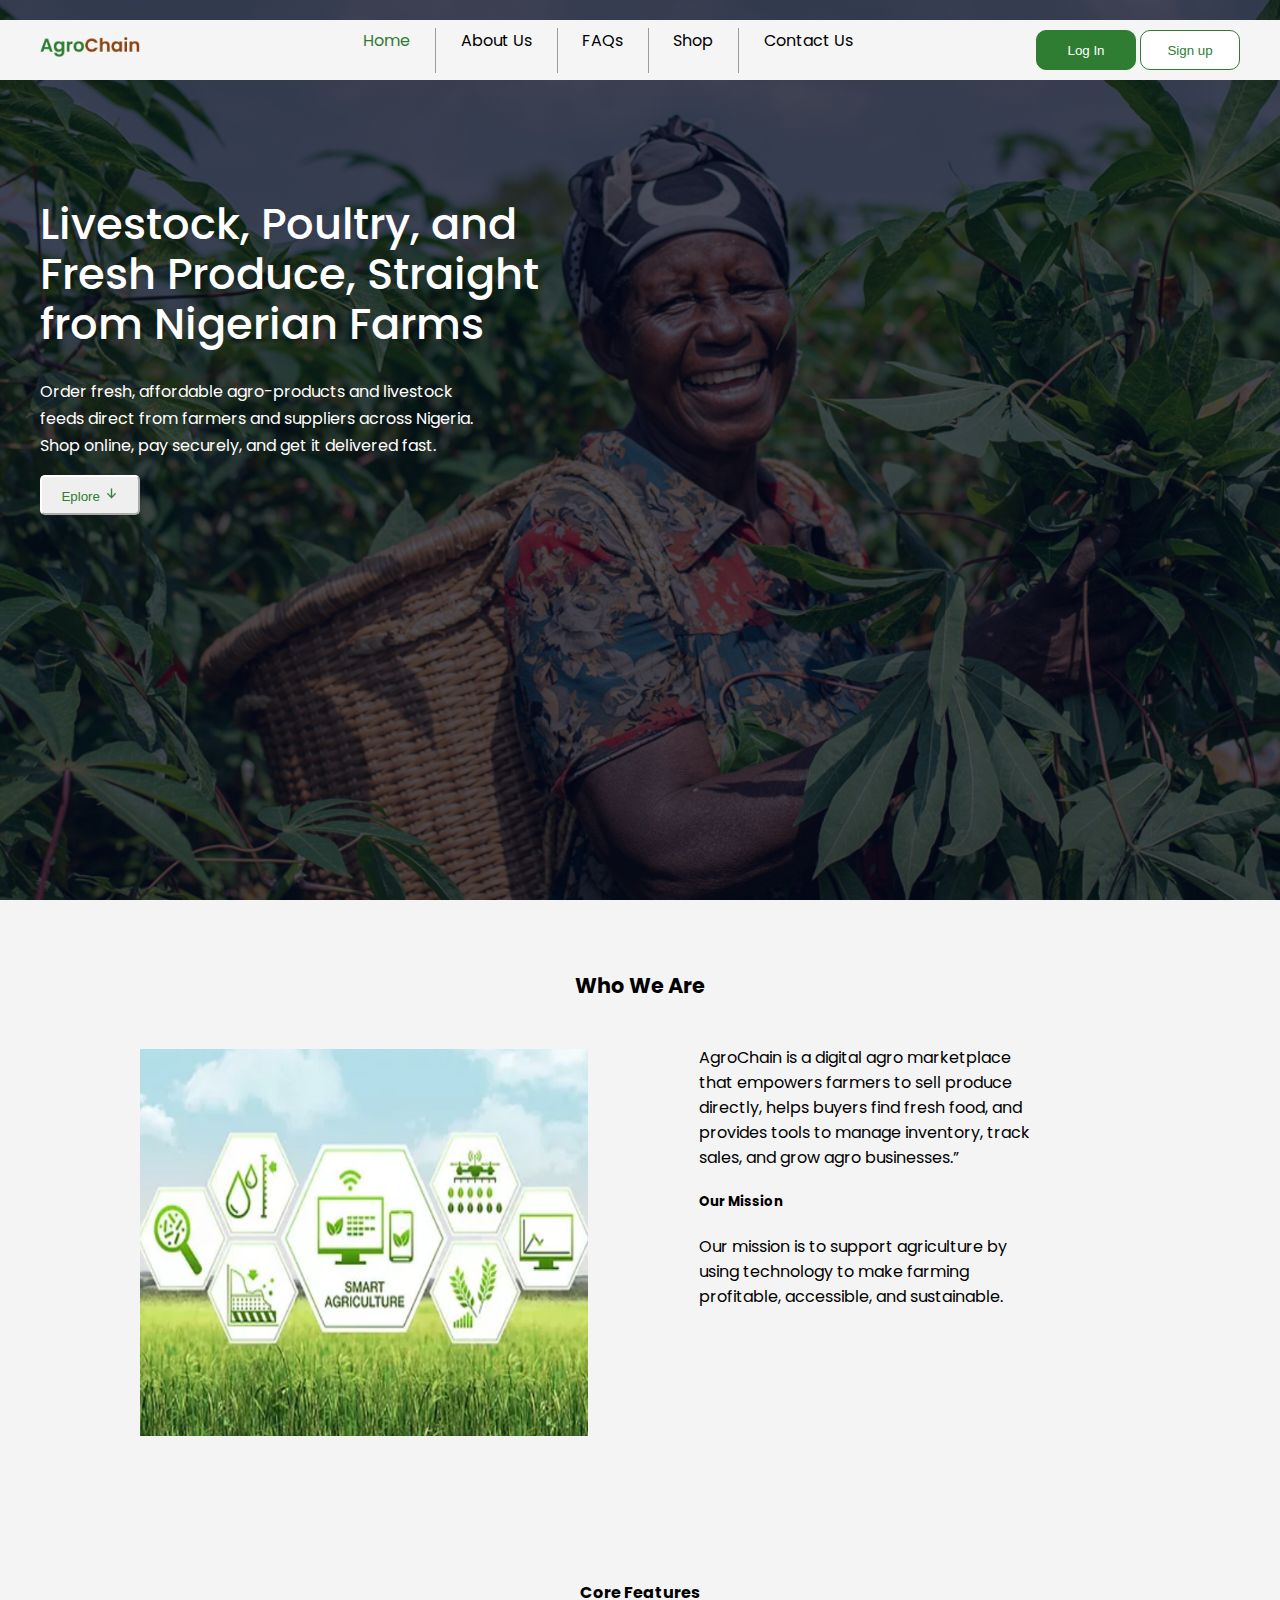
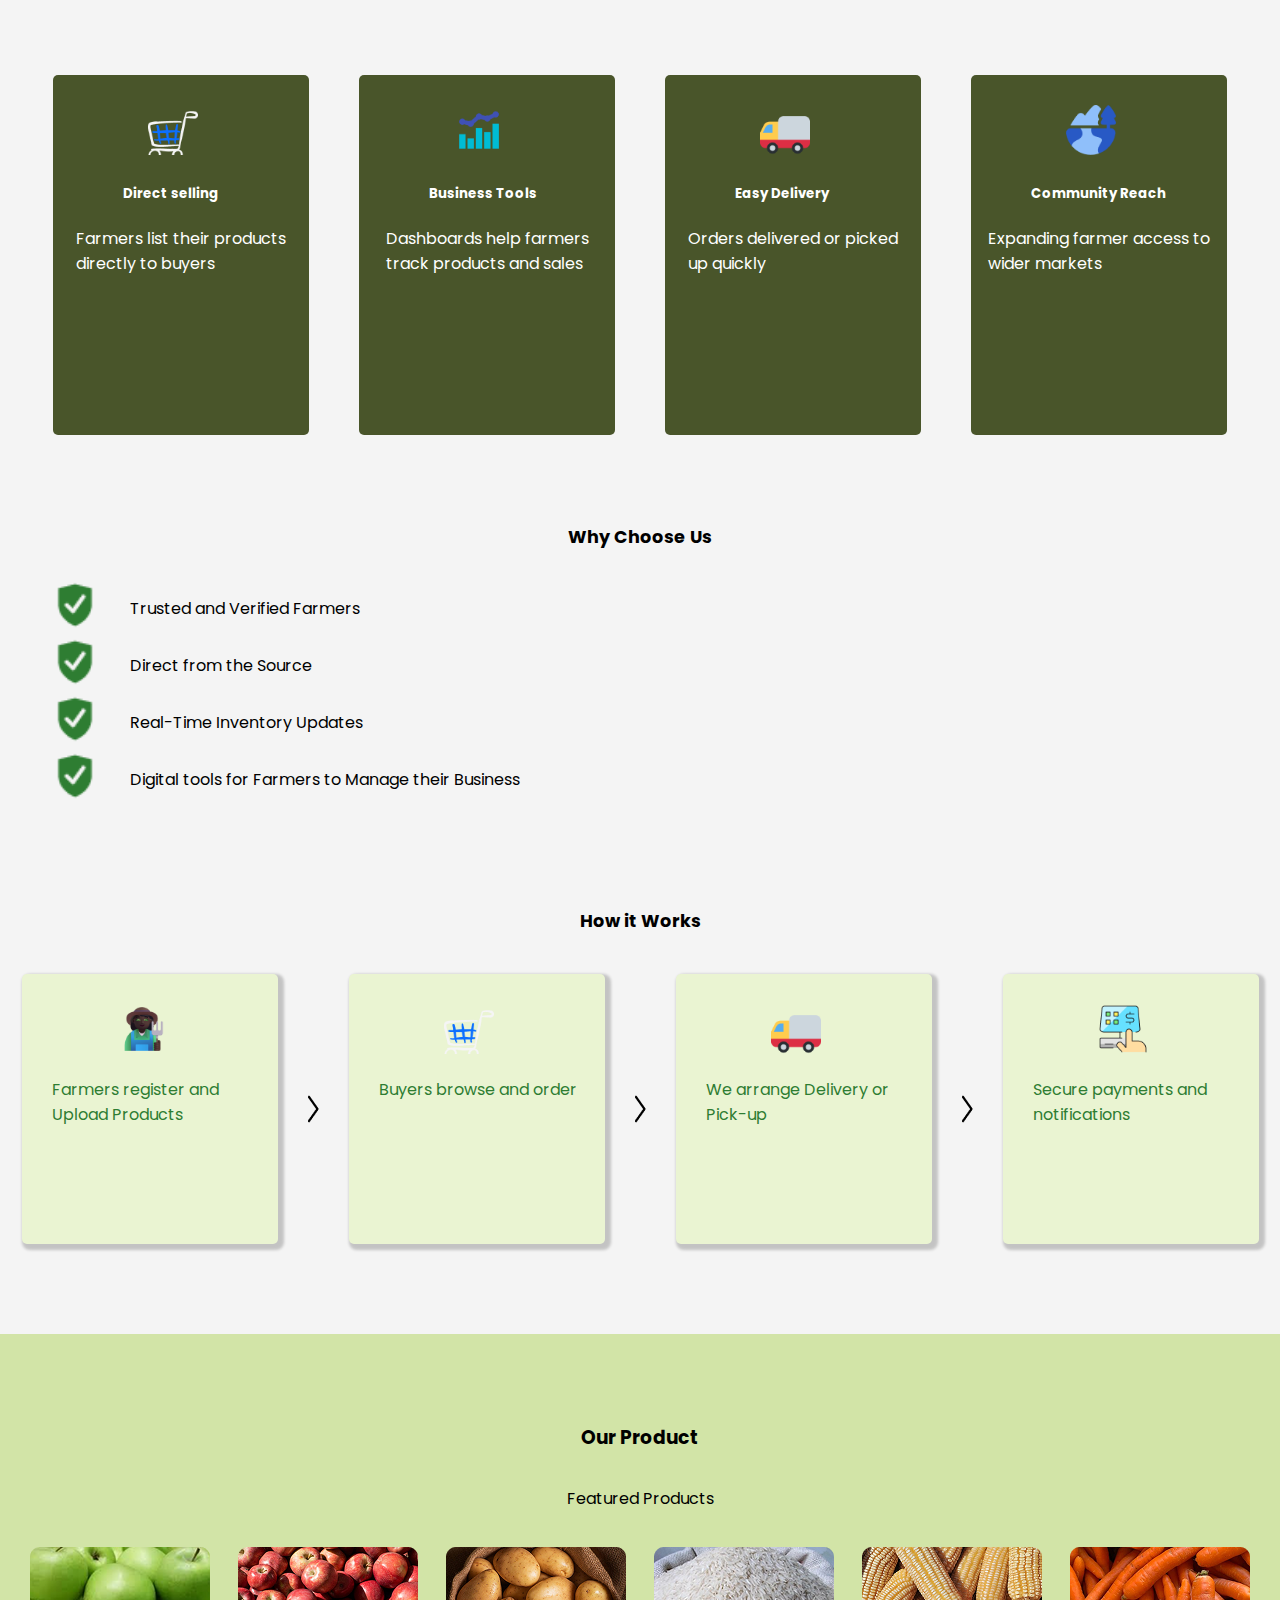
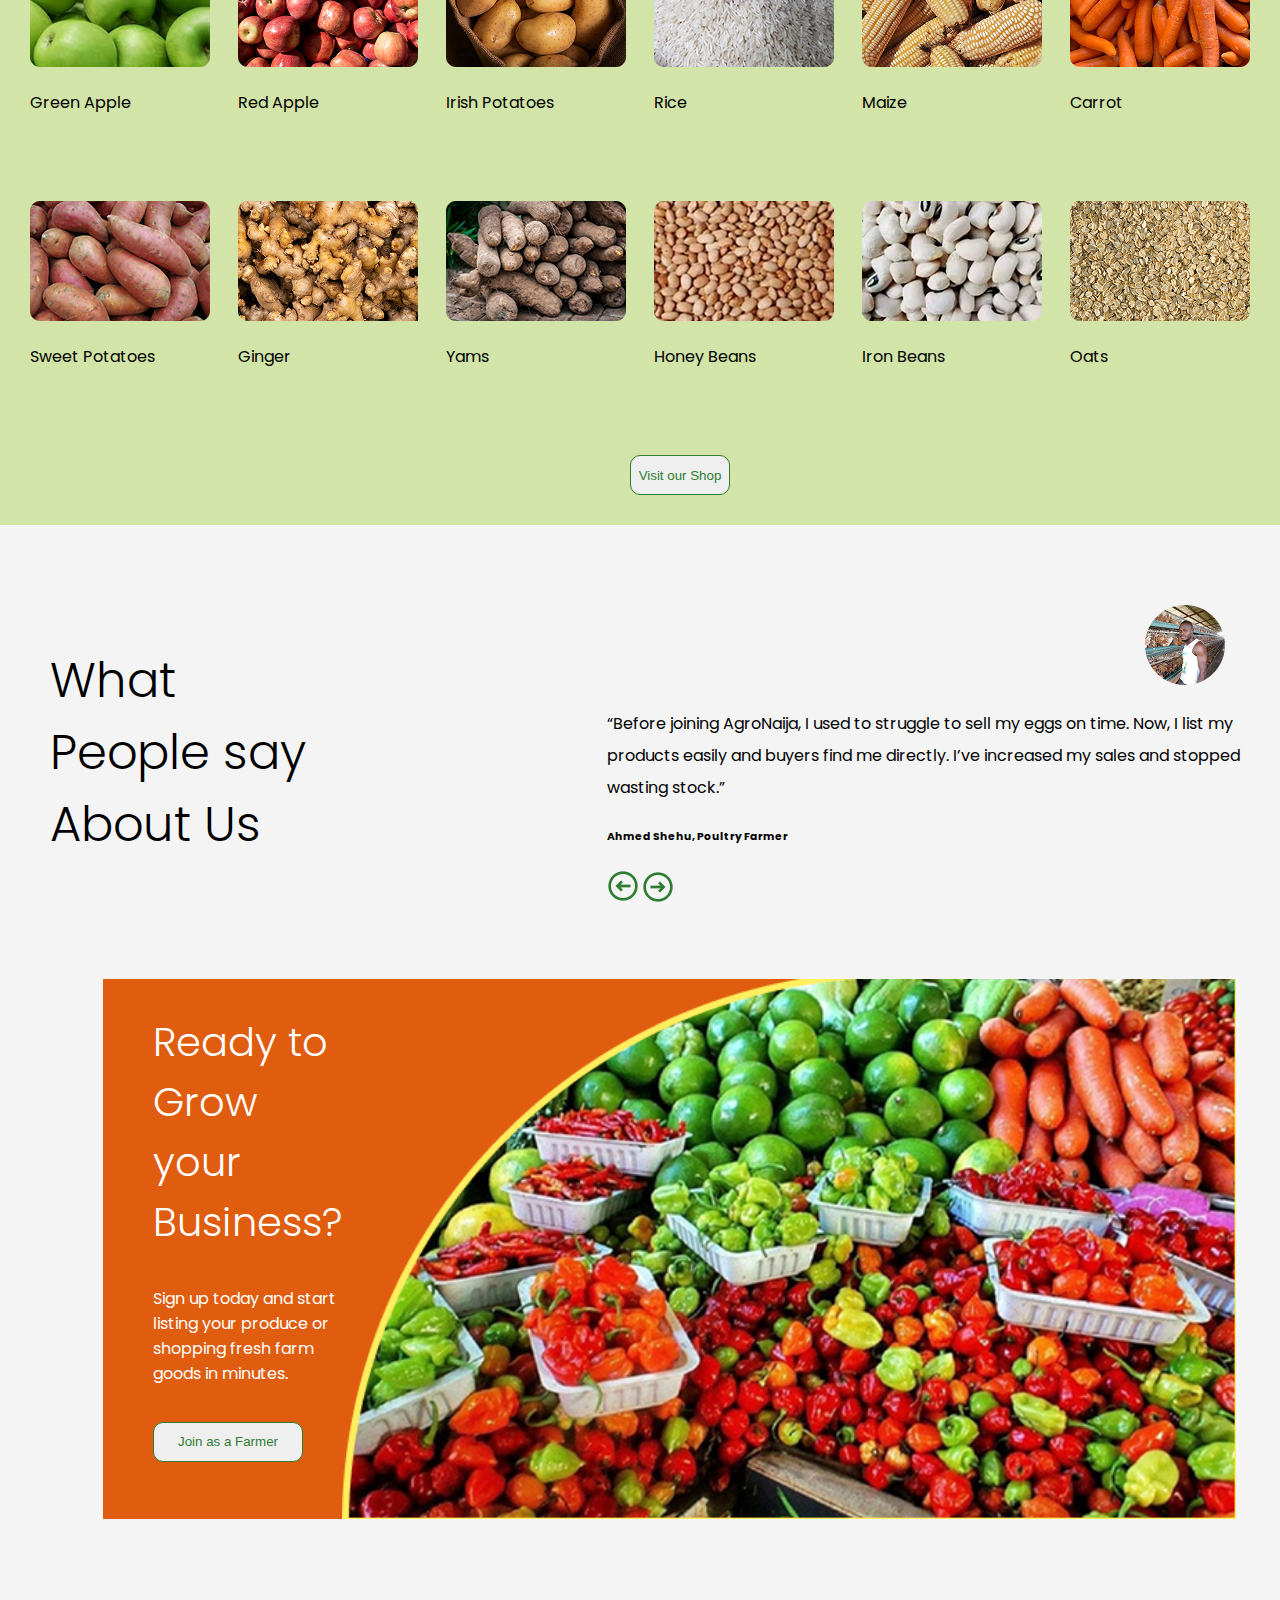
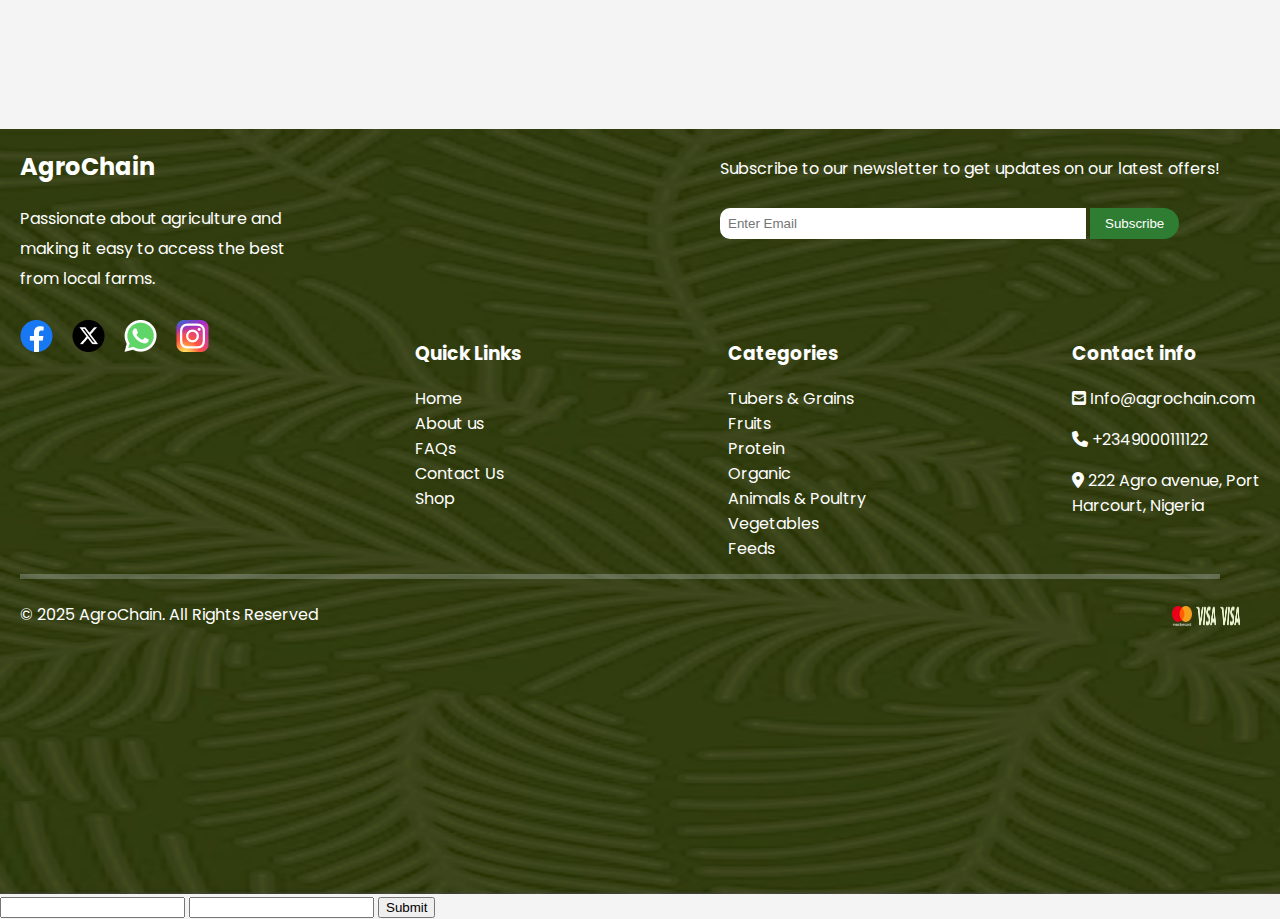
<file: index.html>
<!DOCTYPE html>
<html lang="en">

<head>
    <meta charset="UTF-8">
    <meta name="viewport" content="width=device-width, initial-scale=1.0">
    <link href="https://fonts.googleapis.com/css?family=Poppins:100,100italic,200,200italic,300,300italic,regular,italic,500,500italic,600,600italic,700,700italic,800,800italic,900,900italic" rel="stylesheet" />
    <link rel="stylesheet" href="https://cdnjs.cloudflare.com/ajax/libs/font-awesome/6.7.2/css/all.min.css">
    <link rel="stylesheet" href="./CSS/style.css">
    <title>AgroChain</title>
</head>

<body>
   <header class="hero">
         <nav class="navbar">
            <div class="logo">
                <img src="ASSEST/img/AgroChain.png">
            </div>
            <ul class="nav-links">
                <li><a href="index.html" style="color: #2E7D32;">Home</a></li>
                <img src="ASSEST/img/Line 6.png" alt="" style="height: 5vh;">
                <li><a href="#">About Us</a></li>
                <img src="ASSEST/img/Line 6.png" alt="" style="height: 5vh; ">
                <li><a href="#">FAQs</a></li>
                <img src="ASSEST/img/Line 6.png" alt="" style="height: 5vh; ">
                <li><a href="#">Shop</a></li>
                <img src="ASSEST/img/Line 6.png" alt="" style="height: 5vh; ">
                <li><a href="#">Contact Us</a></li>
            </ul>
            <div class="col">
                <button class="btn">Log In</button>
                <button class="signup-bar">Sign up</button>
            </div>
         </nav>

         <div class="title">
              <h1>Livestock, Poultry, and <br>
                  Fresh Produce, Straight <br>
                  from Nigerian Farms
              </h1>
               <p>Order fresh, affordable agro-products and livestock <br>
                 feeds direct from farmers and suppliers across Nigeria. <br>
                  Shop online, pay securely, and get it delivered fast.
               </p>
               <button>Eplore <img src="ASSEST/img/ri_arrow-down-line.png" alt=""></button>
         </div>
      </header>
      <main class="parentcontainer">
          <section class="main_container">
                 <h4>Who We Are</h4>
               <div class="main_container1">
                   <div>
                      <img src="ASSEST/img/Rectangle 25.png" alt="" style="height: 43vh; width: 35vw; margin-left: 140px; margin-top: 20px;">
                   </div>
                   <div class="main_container2">
                    <p>
                        AgroChain is a digital agro marketplace <br>
                        that empowers farmers to sell produce <br>
                        directly, helps buyers find fresh food, and <br>
                        provides tools to manage inventory, track <br>
                        sales, and grow agro businesses.”
                    </p>
                      
                    <h5>Our Mission</h5>
                     
                    <p>
                        Our mission is to support agriculture by <br>
                        using technology to make farming <br>
                        profitable, accessible, and sustainable.
                    </p>
                </div>
               </div>
          </section>

          <section class="core_features">
               <h4>Core Features</h4>

               <div class="section_container">
                    <div class="sec">
                        <img src="ASSEST/img/streamline-freehand-color_shopping-cart-trolley.png" alt="" style="height: 50px; width: 50px; margin-left: 95px; margin-top: 30px;">
                        <h5 style="margin-left: 70px;">Direct selling</h5>
                        <p style="justify-content: center; align-items: center; display: flex;">Farmers list their products <br>
                          directly to buyers
                        </p>
                    </div>
                    <div class="sec">
                        <img src="ASSEST/img/flat-color-icons_combo-chart.png" alt="" style="height: 50px; width: 50px; margin-left: 95px; margin-top: 30px;" >
                        <h5 style="margin-left: 70px;">Business Tools</h5>
                        <p style="justify-content: center; align-items: center; display: flex;">Dashboards help farmers <br>track products and sales</p>
                    </div>
                    <div class="sec">
                        <img src="ASSEST/img/Frame.png" alt="" style="height: 50px; width: 50px; margin-left: 95px; margin-top: 30px; ">
                        <h5 style="margin-left: 70px;" >Easy Delivery</h5>
                        <p style="justify-content: center; align-items: center; display: flex;">Orders delivered or picked <br> up quickly</p>
                    </div>
                    <div class="sec">
                        <img src="ASSEST/img/Group.png" alt="" style="height: 50px; width: 50px; margin-left: 95px; margin-top: 30px; ">
                        <h5 style="margin-left: 60px;">Community Reach</h5>
                        <p style="justify-content: center; align-items: center; display: flex;">Expanding farmer access to <br>wider markets</p>
                    </div>
               </div>
          </section>
          <section class="why_choose_us_section">
            <h5>Why Choose Us</h5>
            <div class="why_choose_us">
                <img src="ASSEST/img/si_shield-verified-fill.png" alt="" style="height: 50px; width: 50px;">
                <p>Trusted and Verified Farmers</p>
            </div>
            <div class="why_choose_us">
                <img src="ASSEST/img/si_shield-verified-fill.png" alt="" style="height: 50px; width: 50px;" >
                <p>Direct from the Source</p>
            </div>
            <div class="why_choose_us">
                <img src="ASSEST/img/si_shield-verified-fill.png" alt="" style="height: 50px; width: 50px; ">
                <p>Real-Time Inventory Updates</p>
            </div>
            <div class="why_choose_us">
                <img src="ASSEST/img/si_shield-verified-fill.png" alt="" style="height: 50px; width: 50px;" >
                <p>Digital tools for Farmers to Manage their Business</p>
            </div>
          </section>
          <section class="how_it_work_section">
            <h5>How it Works</h5>
            <div class="how_it_work">
               <div class="work">
                 <img src="ASSEST/img/fluent-emoji_woman-farmer-dark.png" alt="" style="height: 50px; width: 50px;margin-left: 95px; margin-top: 30px;">
                 <p style="margin-left: 30px;">Farmers register and <br> Upload Products</p>
               </div>
               <img src="ASSEST/img/Vector (1).png" alt="">
               <div class="work">
                 <img src="ASSEST/img/streamline-freehand-color_shopping-cart-trolley.png" alt="" style="height: 50px; width: 50px;margin-left: 95px; margin-top: 30px;">
                 <p style="margin-left: 30px;">Buyers browse and order</p>
               </div>
               <img src="ASSEST/img/Vector (1).png" alt="">
               <div class="work">
                 <img src="ASSEST/img/Frame.png" alt="" style="height: 50px; width: 50px; margin-left: 95px; margin-top: 30px;">
                 <p style="margin-left: 30px;">We arrange Delivery or <br> Pick-up</p>
               </div>
               <img src="ASSEST/img/Vector (1).png" alt="">
               <div class="work">
                 <img src="ASSEST/img/streamline-ultimate-color_self-payment-touch.png" alt="" style="height: 50px; width: 50px; margin-left: 95px; margin-top: 30px;">
                 <p style="margin-left: 30px;">Secure payments and <br>notifications</p>  
               </div>
            </div>
          </section>
          <section class="our_product_section">
            <div style="margin-top: 40px; justify-content: center; align-items: center; display: flex; flex-direction: column;">
            <h3 >Our Product</h3>
            <p>Featured Products</p>
            </div>

            <div class="products" >
                <div class="catfish">
                    <img src="ASSEST/img/Frame69.png" alt="">
                    <P>Green Apple</P>
                </div>
                <div>
                    <img src="ASSEST/img/Frame 67.png" alt="">
                    <P>Red Apple</P>
                </div>
                <div>
                    <img src="ASSEST/img/Frame 70.png" alt="">
                    <P>Irish Potatoes</P>
                </div>
                <div>
                    <img src="ASSEST/img/Frame 71.png" alt="">
                    <P>Rice</P>
                </div>
                <div>
                    <img src="ASSEST/img/Frame 72.png" alt="">
                    <P>Maize</P>
                </div>
                <div>
                    <img src="ASSEST/img/Frame 73.png" alt="">
                    <p>Carrot</p>
                </div>
            </div>
            <div class="products1" >
                 <div class="catfish">
                    <img src="ASSEST/img/Frame 76.png" alt="">
                    <P>Sweet Potatoes</P>
                </div>
                <div>
                    <img src="ASSEST/img/Frame 77.png" alt="">
                    <P>Ginger</P>
                </div>
                <div>
                    <img src="ASSEST/img/Frame 74.png" alt="">
                    <P>Yams</P>
                </div>
                <div>
                    <img src="ASSEST/img/Frame 102.png" alt="">
                    <P>Honey Beans</P>
                </div>
                <div>
                    <img src="ASSEST/img/image 10.png" alt="">
                    <P>Iron Beans</P>
                </div>
                <div>
                    <img src="ASSEST/img/Frame 75.png" alt="">
                    <p>Oats</p>
                </div>
            </div>
                     <button style="margin-top: 70px; margin-left: 600px; height: 40px; border-radius: 10px; width: 100px; color: #2E7D32; border: 1px solid #2E7D32; ">Visit our Shop</button>
          </section>
          <section class="review">
            <div>
                <h2 style="line-height: 150%; font-size: 300%; font-weight: 300;">What <br>
                    People say <br>
                    About Us </h2>
            </div>
            <div>
                <img src="ASSEST/img/Ellipse 1 (1).png" alt="" style="margin-left: 80%;">
                <p style="line-height: 200%; margin-right: 40px;">“Before joining AgroNaija, I used to struggle to sell my eggs on time. Now, I list my <br>
                     products easily and buyers find me directly. I’ve increased my sales and stopped <br>
                     wasting stock.”
                </p>
                <h6>
                    Ahmed Shehu, Poultry Farmer
                </h6>
                <div class="arrow">
                    <img src="ASSEST/img/gg_arrow-left-o.png" alt="">  
                    <img src="ASSEST/img/Group (1).png" alt="">
                </div>
            </div>
          </section>
          <section class="famer_container">
          <div class="famer">
            <div>
             <h2 style="color: white; font-size: 250%; font-weight: 300;">Ready to Grow your <br>
                Business?
             </h2>
             <p style="color: white;">Sign up today and start listing your produce or shopping fresh farm 
               goods in minutes.
             </p>
             <button style="height: 40px; width: 150px; border-radius: 10px; margin-top: 20px; color: #2E7D32; border: 1px solid #2E7D32; ">Join as a Farmer</button>
            </div>
            <div>
             <img src="ASSEST/img/Rectangle29.png" alt="" style="height: 60vh;">
            </div>
          <div>
          </section>   
       


          <footer style="margin-top: 100px;">
             <div class="footer_container">
                <div class="about">
                    <div>
                        <h2>AgroChain</h2>
                        <p style="line-height: 30px;">Passionate about agriculture and <br>
                           making it easy to access the best <br>
                          from local farms.</p>
                    </div>
                    <div class="newsletter1" style="margin-right: 40px;">
                        <h5 style="font-size: 100%; font-weight: 400;">Subscribe to our newsletter to get updates on our latest offers!</h5>
                         <form>
                      <input type="email" placeholder="Enter Email" required>
                      <button type="submit">Subscribe</button>
                     </form>
                    </div>
                </div>
              <div class="footer_section" style="margin-top: 10px;">
                <div>
                    <img src="ASSEST/img/Frame51.png" alt="">
                </div>
                <div style="flex-direction: column; display: flex;">
                    <h3>Quick Links</h3>
                    <a href="">Home</a>
                    <a href="">About us</a>
                    <a href="">FAQs</a>
                    <a href="">Contact Us</a>
                    <a href="">Shop</a>
                </div>
                <div style="flex-direction: column; display: flex;">
                    <h3>Categories</h3>
                    <a href="">Tubers & Grains</a>
                    <a href="">Fruits</a>
                    <a href="">Protein</a>
                    <a href="">Organic</a>
                    <a href="">Animals & Poultry</a>
                    <a href="">Vegetables</a>
                    <a href="">Feeds</a>
                </div>
                <div style="flex-direction: column; display: flex;">
                    <h3>Contact info</h3>
                    <a href=""><i class="fa-solid fa-square-envelope"></i> Info@agrochain.com</a>
                    <p><i class="fa-solid fa-phone"></i>  +2349000111122</p>
                    <a href=""><i class="fa-solid fa-location-dot"></i> 222 Agro avenue, Port <br>
                        Harcourt, Nigeria</a>
                </div>

              </div>
              <img src="ASSEST/img/Rectangle19.png" alt="">
              <div style="display: flex; justify-content: space-between;">
                <div>
                    <p>© 2025 AgroChain. All Rights Reserved</p>
                </div>
                <div style="margin-right: 20px; gap: 50px; margin-top: 20px;">
                    <img src="ASSEST/img/logos_mastercard.png" alt="" style="height: 20px; width: 20px;">
                    <img src="ASSEST/img/Vector(2).png" alt="" style="height: 20px; width: 20px;">
                    <img src="ASSEST/img/Vector(2).png" alt=""style="height: 20px; width: 20px;">
                </div>
              </div>
             </div>
             
          </footer>

          <form id="signupForm" action="">
            <input type="email" name="email" id="email">
            <input type="password" name="password" id="password">
            <button type="button" id="signupBtn">Submit</button>
          </form>
    
 </main>

      

 <script src="pages/js/jquery.min.js"></script>
 <script src="pages/js/index.js"></script>
</body>

</html>
</file>
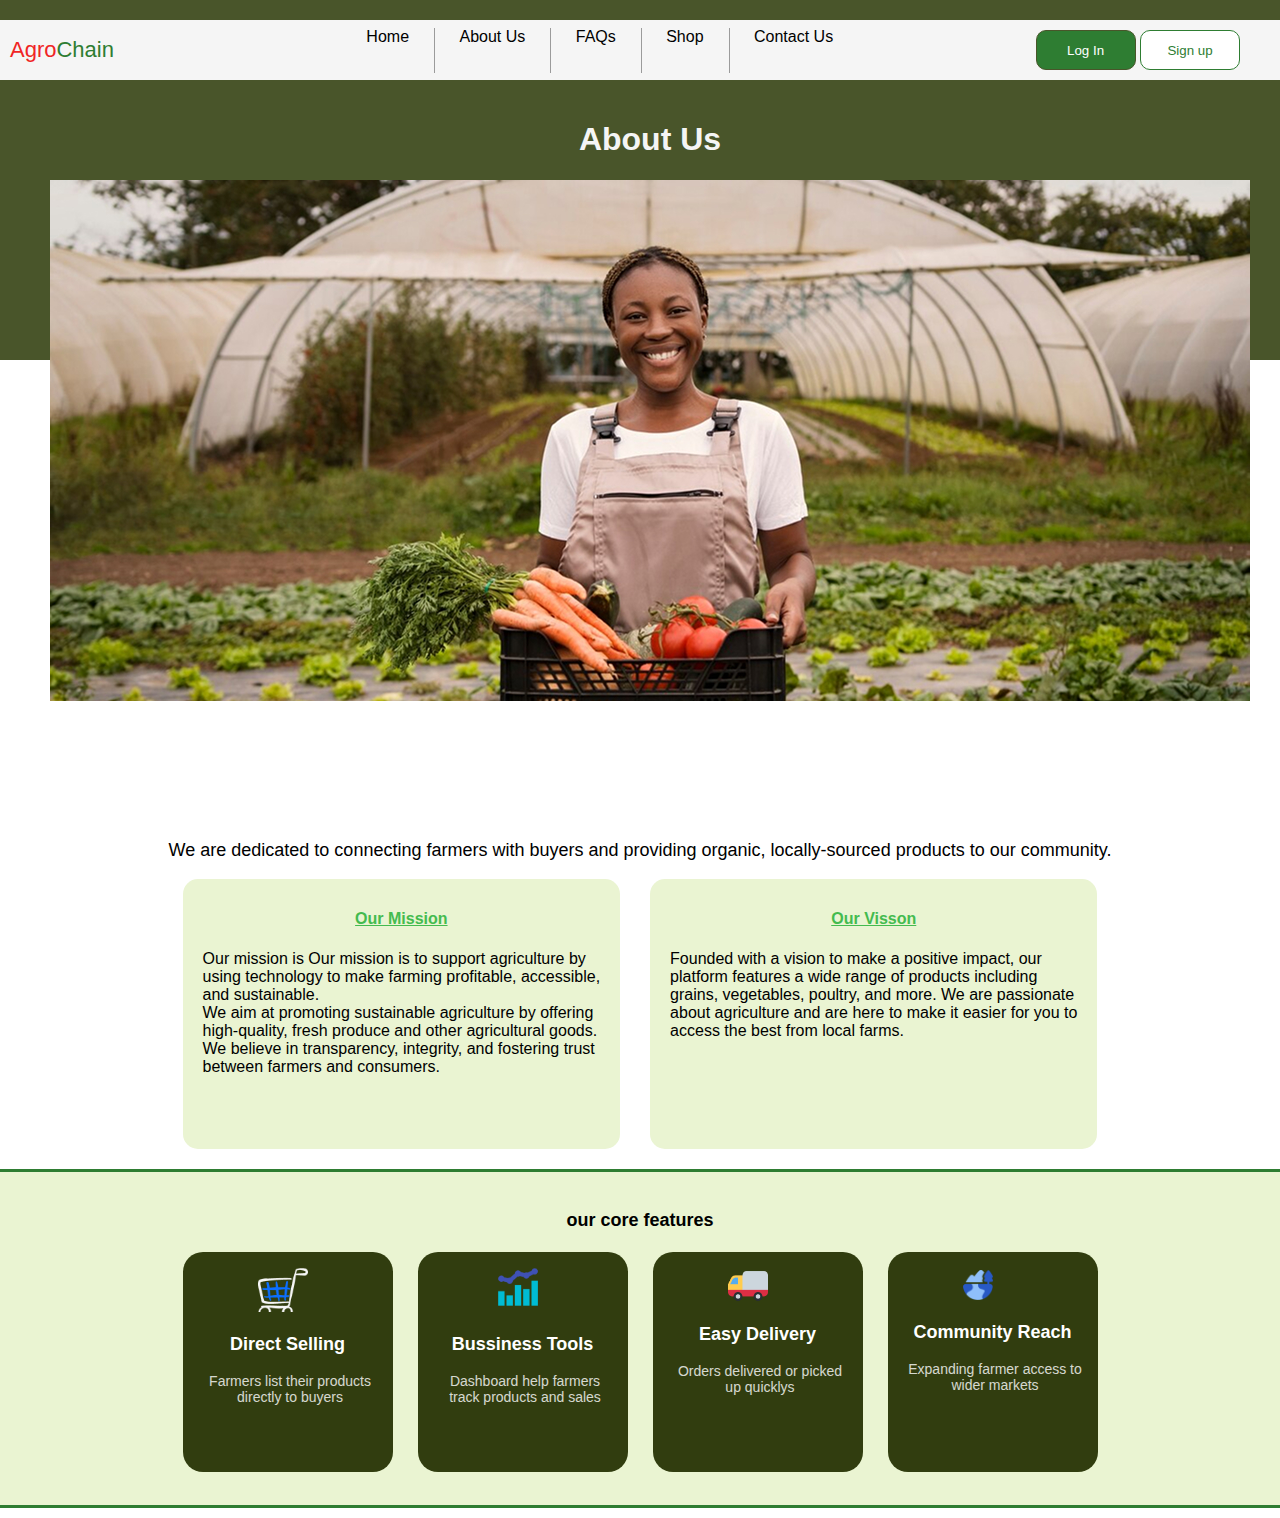
<file: AboutUs#.html>
<!DOCTYPE html>
<html lang="en">
<head>
    <meta charset="UTF-8">
    <meta name="viewport" content="width=device-width, initial-scale=1.0">
    <title>About Us</title>
    <link rel="stylesheet" href="css/about.css">
    <link rel="preconnect" href="https://fonts.googleapis.com">
<link rel="preconnect" href="https://fonts.gstatic.com" crossorigin>
<link href="https://fonts.googleapis.com/css2?family=Montserrat:ital,wght@0,100..900;1,100..900&display=swap" rel="stylesheet">
</head>
<body>
       <header class="hero">
         <nav class="navbar">
            <div class="logo">
                <a href="#">Agro<span>Chain</span></a>
            </div>
            <ul class="nav-links">
                <li><a href="#">Home</a></li>
              <img src="/assets/img/Line 6.png" alt="" style="height: 5vh; ">
                <li><a href="#">About Us</a></li>
                <img src="/assets/img/Line 6.png" alt="" style="height: 5vh; ">
                <li><a href="#">FAQs</a></li>
              <img src="/assets/img/Line 6.png" alt="" style="height: 5vh; ">
                <li><a href="#">Shop</a></li>
                <img src="/assets/img/Line 6.png" alt="" style="height: 5vh; ">
                <li><a href="ContactUs.html">Contact Us</a></li>
            </ul>
            <div class="col">
                <button class="btn">Log In</button>
                <button class="signup-bar">Sign up</button>
            </div>
         </nav>
       </header>

      <!-- CONTACT US/IMAGE -->
      <div class="contact">
          <h1>About Us</h1>
          <div class="img">
             <img src="/assets/img/About.jpg" alt="">
          </div>
      </div>

      <!-- BODY -->
          
      <div class="mission-vission">
          <p>We are dedicated to connecting farmers with buyers and providing organic, locally-sourced products to our community.</p>
        <div class="wrapper">
            <div class="mission">
                <h4>our mission</h4>
             <span>Our mission is Our mission is to support agriculture by <br> using technology to make farming profitable, accessible, <br> and sustainable. <br>
             We aim at promoting sustainable agriculture by offering <br>high-quality, fresh produce and other agricultural goods. <br>We believe in transparency, integrity, and fostering trust <br>between farmers and consumers.</span>
            </div>

            <div class="vission">
                <h4>our visson</h4>
               <span>Founded with a vision to make a positive impact, our <br>platform features a wide range of products  including <br>grains, vegetables, poultry, and more. We are passionate <br>about agriculture and are here to make it easier for you to <br> access the best from local farms.</span>
            </div>
        </div>
     </div>

           
          <div class="core-features">
            <div class="core-wrapper">
              <h3>our core features</h3>
              <div class="activities">
                <div class="selling">
                  <img src="/assets/img/selling.png" alt="" width="50px" class="image">
                  <h3>direct selling</h3>
                  <span>Farmers list their products <br> directly to buyers</span>
                </div>
                <div class="tools">
                   <img src="/assets/img/tools.png" alt="" width="50px">
                  <h3>bussiness tools</h3>
                  <span>Dashboard help farmers <br>track products and sales</span>
                </div>
                <div class="delivery">
                   <img src="/assets/img/truck.png" alt="" width="40px">
                  <h3>easy delivery</h3>
                  <span>Orders delivered or picked <br>up quicklys</span>
                 </div>
                <div class="community">
                   <img src="/assets/img/community.png" alt="" width="30px" style="margin-top: 8px;">
                   <h3>community reach</h3>
                  <span>Expanding farmer access to <br>wider markets</span>
                </div>
              </div>
            </div>
          </div>
         <!-- FOOTER -->
      <!-- <footer>
     <div class="footer-container">
            <div class="footer-col about">
           <h3>AgroChain</h3>
           <p>Passionate about agriculture and <br> making it easy to access the best <br> from local farms.</p>
       <div class="social-icons">
          <a href="#"><img src="/assets/img/logos_facebook.png" alt=""></a>
          <a href="#"><img src="/assets/img/Group 24.png" alt="X"></a>
          <a href="#"><img src="/assets/img/logos_whatsapp-icon.png" width="30px"></a>
          <a href="#"><img src="/assets/img/skill-icons_instagram.png" width="30px"></a>
        </div>
      </div>

      <div class="footer-col newsletter1">
        <h5>Subscribe to our newsletter to get updates on our latest offers!</h5>
       <form>
          <input type="email" placeholder="Enter Email" required>
          <button type="submit">Subscribe</button>
       </form>
      </div>

    <div class="footer-col links">
      <h4>Quick Links</h4>
      <ul>
        <li><a href="#">Home</a></li>
        <li><a href="#">About Us</a></li>
        <li><a href="#">FAQs</a></li>
        <li><a href="#">Contact Us</a></li>
        <li><a href="#">Shop</a></li>
      </ul>
    </div>

    <div class="footer-col categories">
      <h4>Categories</h4>
      <ul>
        <li><a href="#">Tubers & Grains</a></li>
        <li><a href="#">Fruits</a></li>
        <li><a href="#">Protein</a></li>
        <li><a href="#">Organic</a></li>
        <li><a href="#">Animals & Poultry</a></li>
        <li><a href="#">Vegetables</a></li>
        <li><a href="#">Feeds</a></li>
      </ul>
    </div>

    <div class="footer-col contact1">
      <h4>Contact info</h4>
      <p><img src="/assets/img/Message.png" width="15px" > Info@agrochain.com</p>
      <p><img src="/assets/img/phone.png" width="25px" > +2349000001122</p>
      <p><img src="/assets/img/address.png" width="25px"> 222 Agro avenue,<br> Port Harcourt, Nigeria</p>
    </div>
  </div>

  <div class="footer-bottom">
    <p>© 2025 AgroChain. All Rights Reserved</p>
    <div class="payments">
      <a href="#"><img src="/assets/img/logos_mastercard.png" alt="MasterCard"></a>
      <a href="#"><img src="/assets/img/Page-1.png" alt="Visa"></a>
      <a href="#"><img src="/assets/img/Vector.png" alt="Verve"></a>
    </div>
  </div>
</footer> -->






</body>
</html>
</file>
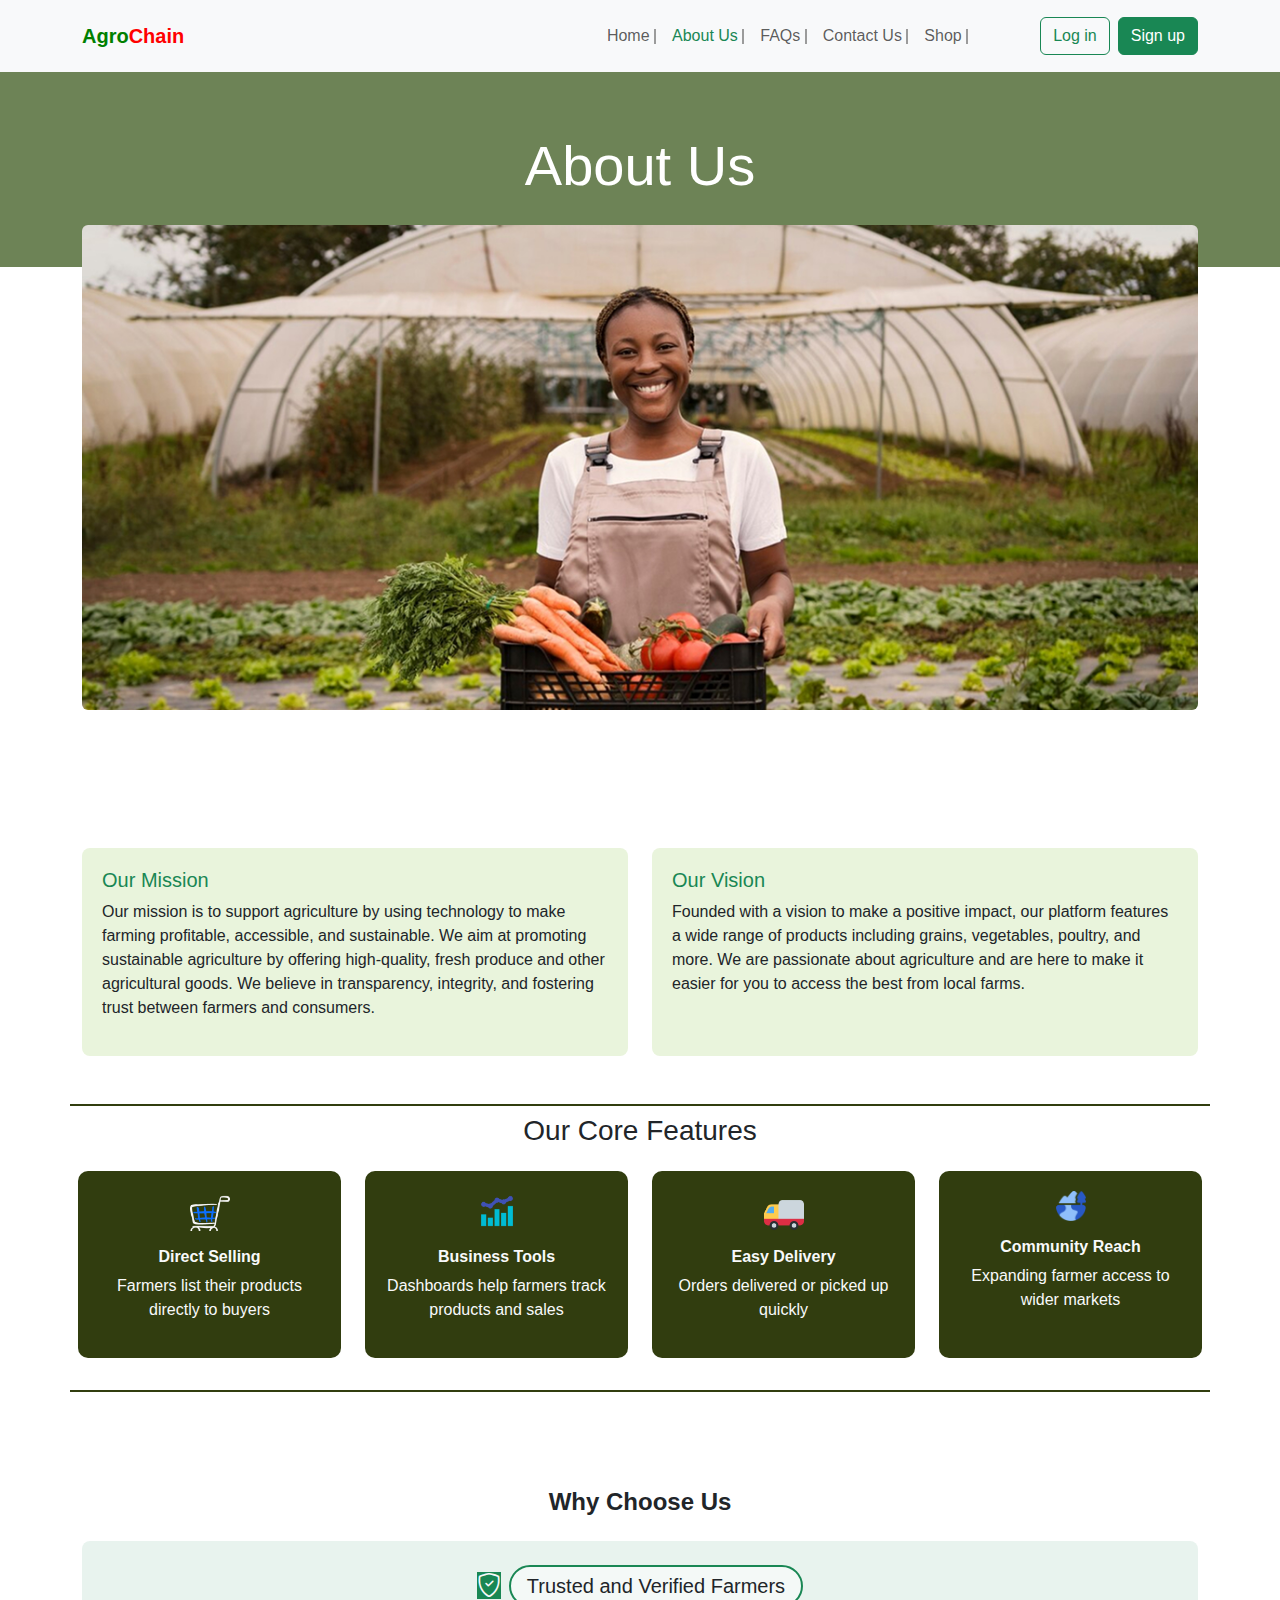
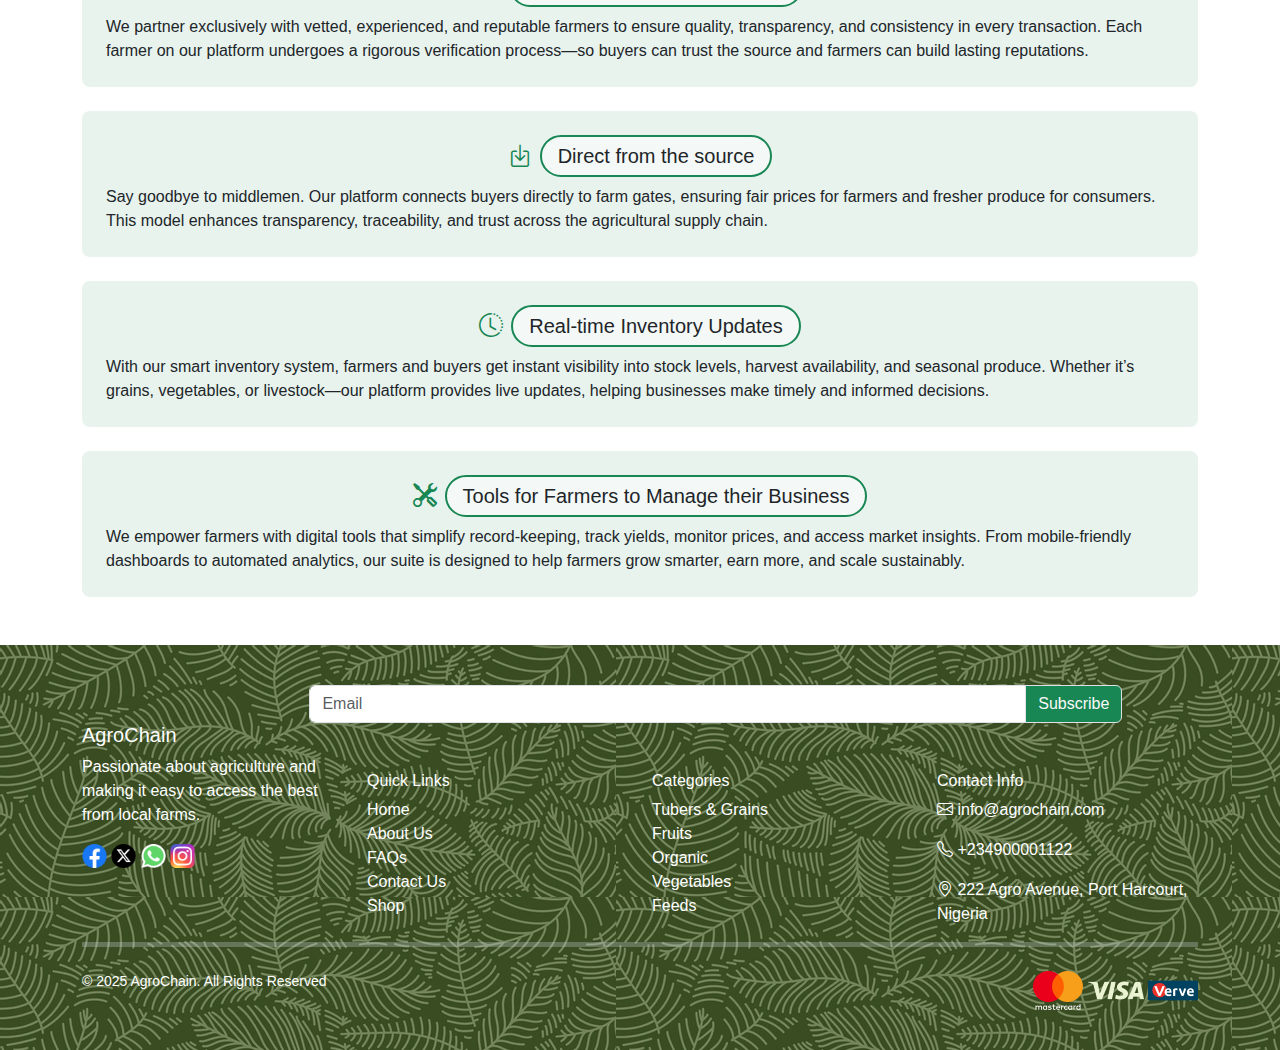
<file: AboutUs.html>
<!DOCTYPE html>
<html lang="en">
<head>
  <meta charset="UTF-8">
  <meta name="viewport" content="width=device-width, initial-scale=1.0">
  <title>About Us - AgroChain</title>
  <link href="https://cdn.jsdelivr.net/npm/bootstrap@5.3.0/dist/css/bootstrap.min.css" rel="stylesheet">
  <link href="https://cdn.jsdelivr.net/npm/bootstrap-icons/font/bootstrap-icons.css" rel="stylesheet">
  <style>
    body {
      font-family: 'Poppins', sans-serif;
    }

        ul li img{
  
        height: 15px;
        width: 2px;
    }

    .list1 li a:hover{
      color: red;
      transition: .5s ease;
    }
    .hero-section {
      background-color: #6d8356;
      color: white;
      text-align: center;
      padding: 60px 0;
    }
    .feature-card {
      background-color: #e9f4dc;
      padding: 20px;
      border-radius: 8px;
    }
    .core-feature {
      background-color: #e9f4dc;
      border-radius: 10px;
      padding: 20px;
    }
    .why-choose {
      background-color: #e9f4dc;
      border-left: 4px solid green;
      border-radius: 10px;
      padding: 20px;
      margin-bottom: 20px;
    }
    .footer {
      background-color: #324d26;
      color: white;
      padding: 40px 0;
      background: linear-gradient(rgba(0,0,0,0.4), rgba(0,0,0,0.4)), url(/assets/img/4.png);
    }
    .footer a {
      color: white;
      text-decoration: none;
    }
    .footer a:hover {
      text-decoration: underline;
    }

    .bg-container-image {
  background-image: url('/assets/img/4.png');
  background-size: cover;          /* Make the image cover the container */
  background-position: center;     /* Center the background image */
  background-repeat: no-repeat;    /* Prevent the image from repeating */
}

  </style>
</head>
<body>
  <!-- Navbar -->
  <nav class="navbar navbar-expand-lg navbar-light bg-light py-3">
    <div class="container">
      <a class="navbar-brand fw-bold" href="#" style="color: green;">Agro<span style="color:red">Chain</span></a>
      <button class="navbar-toggler" type="button" data-bs-toggle="collapse" data-bs-target="#navbarNav">
        <span class="navbar-toggler-icon"></span>
      </button>
      <div class="collapse navbar-collapse" id="navbarNav">
      <ul class="navbar-nav ms-auto px-5 list1">
          <li class="nav-item"><a class="nav-link" href="#">Home <img src="/assets/img/Line 6.png" alt=""></a></li> 
          <li class="nav-item"><a class="nav-link active active text-success" href="#">About Us <img src="/assets/img/Line 6.png" alt=""></a></li>
          <li class="nav-item"><a class="nav-link" href="#">FAQs <img src="/assets/img/Line 6.png" alt=""></a></li>
          <li class="nav-item"><a class="nav-link" href="ContactUs.html">Contact Us <img src="/assets/img/Line 6.png" alt=""></a></li>
          <li class="nav-item"><a class="nav-link" href="#">Shop <img src="/assets/img/Line 6.png" alt=""></a></li>
        </ul>
        <button class="btn btn-outline-success ms-3">Log in</button>
        <button class="btn btn-success ms-2">Sign up</button>
      </div>
    </div>
  </nav>

  <!-- Hero Section -->
  <div class="hero-section">
    <h1 class="display-4">About Us</h1>
  </div>

  <!-- Main Image -->
  <div class="container  my-5 text-center">
    <img src="./assets/img/About.jpg" alt="Farmer" class="img-fluid rounded" style="position: relative; top: -90px;">
  </div>

  <!-- Mission and Vision -->
  <div class="container mb-5">
    <div class="row g-4">
      <div class="col-md-6">
        <div class="feature-card h-100">
          <h5 class="text-success">Our Mission</h5>
          <p>Our mission is to support agriculture by using technology to make farming profitable, accessible, and sustainable. We aim at promoting sustainable agriculture by offering high-quality, fresh produce and other agricultural goods. We believe in transparency, integrity, and fostering trust between farmers and consumers.</p>
        </div>
      </div>
      <div class="col-md-6">
        <div class="feature-card h-100">
          <h5 class="text-success">Our Vision</h5>
          <p>Founded with a vision to make a positive impact, our platform features a wide range of products including grains, vegetables, poultry, and more. We are passionate about agriculture and are here to make it easier for you to access the best from local farms.</p>
        </div>
      </div>
    </div>
  </div>

  <!-- Core Features -->
  <div class="container mb-5 text-center" style="border-top: 2px solid #313D0F; border-bottom: 2px solid #313D0F; padding: 8px;">
    <h3 class="mb-4">Our Core Features</h3>
    <div class="row g-4">
      <div class="col-6 col-md-3 mb-4" >
        <div class="core-feature text-light h-100" style="background-color: #313D0F;">
          <img src="/assets/img/selling.png" alt="" width="40px">
          <h6 class="mt-3 fw-semibold">Direct Selling</h6>
          <p>Farmers list their products directly to buyers</p>
        </div>
      </div>

      <div class="col-6 col-md-3 mb-4">
        <div class="core-feature text-light h-100" style="background-color: #313D0F;">
          <img src="/assets/img/tools.png" alt="" width="40px">
          <h6 class="mt-3 fw-semibold">Business Tools</h6>
          <p>Dashboards help farmers track products and sales</p>
        </div>
      </div>
      <div class="col-6 col-md-3 mb-4">
        <div class="core-feature text-light h-100" style="background-color: #313D0F;">
       <img src="/assets/img/truck.png" alt="" width="40px">
          <h6 class="mt-3 fw-semibold">Easy Delivery</h6>
          <p>Orders delivered or picked up quickly</p>
        </div>
      </div>
      <div class="col-6 col-md-3 mb-4">
        <div class="core-feature text-light h-100" style="background-color: #313D0F;">
          <img src="/assets/img/community.png" alt="" width="30px">
          <h6 class="mt-3 fw-semibold">Community Reach</h6>
          <p>Expanding farmer access to wider markets</p>
        </div>
      </div>
    </div>
  </div>

  <!-- Why Choose Us -->
  <section class="py-5">
  <div class="container">
    <h4 class="text-center mb-4 fw-bold">Why Choose Us</h4>
    <div class="row g-4">
      <!-- Card 1 -->
      <div class="col-12 sm-6">
        <div class="bg-success bg-opacity-10 rounded-3 p-4">
          <div class="d-flex align-items-center justify-content-center mb-2">
            <span class="me-2 text-success fs-4">
              <i class="bi bi-shield-check bg-success text-light "></i>
            </span>
            <span class=" fs-5 border border-success border-2 rounded-pill px-3 py-1 bg-white bg-opacity-50">
              Trusted and Verified Farmers
            </span>
          </div>
          <p class="mb-0 text-center text-md-start">
            We partner exclusively with vetted, experienced, and reputable farmers to ensure quality, transparency, and consistency in every transaction. Each farmer on our platform undergoes a rigorous verification process—so buyers can trust the source and farmers can build lasting reputations.
          </p>
        </div>
      </div>
      <!-- Card 2 -->
      <div class="col-12">
        <div class="bg-success bg-opacity-10 rounded-3 p-4">
          <div class="d-flex align-items-center justify-content-center mb-2">
            <span class="me-2 text-success fs-4">
              <i class="bi bi-box-arrow-in-down"></i>
            </span>
            <span class=" fs-5 border border-success border-2 rounded-pill px-3 py-1 bg-white bg-opacity-50">
              Direct from the source
            </span>
          </div>
          <p class="mb-0 text-center text-md-start">
            Say goodbye to middlemen. Our platform connects buyers directly to farm gates, ensuring fair prices for farmers and fresher produce for consumers. This model enhances transparency, traceability, and trust across the agricultural supply chain.
          </p>
        </div>
      </div>
      <!-- Card 3 -->
      <div class="col-12">
        <div class="bg-success bg-opacity-10 rounded-3 p-4">
          <div class="d-flex align-items-center justify-content-center mb-2">
            <span class="me-2 text-success fs-4">
              <i class="bi bi-clock-history"></i>
            </span>
            <span class=" fs-5 border border-success border-2 rounded-pill px-3 py-1 bg-white bg-opacity-50">
              Real-time Inventory Updates
            </span>
          </div>
          <p class="mb-0 text-center text-md-start">
            With our smart inventory system, farmers and buyers get instant visibility into stock levels, harvest availability, and seasonal produce. Whether it’s grains, vegetables, or livestock—our platform provides live updates, helping businesses make timely and informed decisions.
          </p>
        </div>
      </div>
      <!-- Card 4 -->
      <div class="col-12">
        <div class="bg-success bg-opacity-10 rounded-3 p-4">
          <div class="d-flex align-items-center justify-content-center mb-2">
            <span class="me-2 text-success fs-4">
              <i class="bi bi-tools"></i>
            </span>
            <span class=" fs-5 border border-success border-2 rounded-pill px-3 py-1 bg-white bg-opacity-50">
              Tools for Farmers to Manage their Business
            </span>
          </div>
          <p class="mb-0 text-center text-md-start">
            We empower farmers with digital tools that simplify record-keeping, track yields, monitor prices, and access market insights. From mobile-friendly dashboards to automated analytics, our suite is designed to help farmers grow smarter, earn more, and scale sustainably.
          </p>
        </div>
      </div>
    </div>
  </div>
</section>

          <!--.......... Footer ...............-->
  <footer class="footer">
    <div class="container">
    <form class="row d-flex w-75 ms-5" style="position: relative; left: 15%;">
        <div class="input-group col-12 col-sm-8 col-md-6 col-lg-5">
  <input type="text" class="form-control" placeholder="Email" >
  <span class="input-group-text text-light bg-success" id="basic-addon2">Subscribe</span>
</div>
          </form>
      <div class="row">
        <div class="col-md-3">
          <h5>AgroChain</h5>
          <p>Passionate about agriculture and making it easy to access the best from local farms.</p>
          <div>
            <a href="#"><img src="/assets/img/logos_facebook.png" alt="" width="25px"></a>
               <a href="#"><img src="/assets/img/Group 24.png" alt="" width="25px"></a>
                 <a href="#"><img src="/assets/img/logos_whatsapp-icon.png" alt="" width="25px"></a>
                   <a href="#"><img src="/assets/img/skill-icons_instagram.png" alt="" width="25px"></a>
          </div>
        </div>
        <div class="col-md-3 mt-5">
          <h6>Quick Links</h6>
          <ul class="list-unstyled">
            <li><a href="#">Home</a></li>
            <li><a href="#">About Us</a></li>
            <li><a href="#">FAQs</a></li>
            <li><a href="#">Contact Us</a></li>
            <li><a href="#">Shop</a></li>
          </ul>
        </div>
        <div class="col-md-3 mt-5">
          <h6>Categories</h6>
          <ul class="list-unstyled">
            <li><a href="#">Tubers & Grains</a></li>
            <li><a href="#">Fruits</a></li>
            <li><a href="#">Organic</a></li>
            <li><a href="#">Vegetables</a></li>
            <li><a href="#">Feeds</a></li>
          </ul>
        </div>
        <div class="col-md-3 mt-5">
          <h6>Contact Info</h6>
          <p><i class="bi bi-envelope"></i> info@agrochain.com</p>
          <p><i class="bi bi-telephone"></i> +234900001122</p>
          <p><i class="bi bi-geo-alt"></i> 222 Agro Avenue, Port Harcourt, Nigeria</p>
         
        </div>
        <img src="/assets/img/Rectangle 19.png" alt="">
      </div>
      <div class="text-center d-flex justify-content-between mt-4">
        <small>&copy; 2025 AgroChain. All Rights Reserved</small>
        <div>
          <a href="#"><img src="/assets/img/logos_mastercard.png" alt=""></a>
          <a href="#"><img src="/assets/img/Vector.png" alt=""></a>
          <a href="#"><img src="/assets/img/Page-1.png" alt=""></a>
        </div>
      </div>
    </div>
  </footer>

  <script src="https://cdn.jsdelivr.net/npm/bootstrap@5.3.0/dist/js/bootstrap.bundle.min.js"></script>
</body>
</html>
</file>
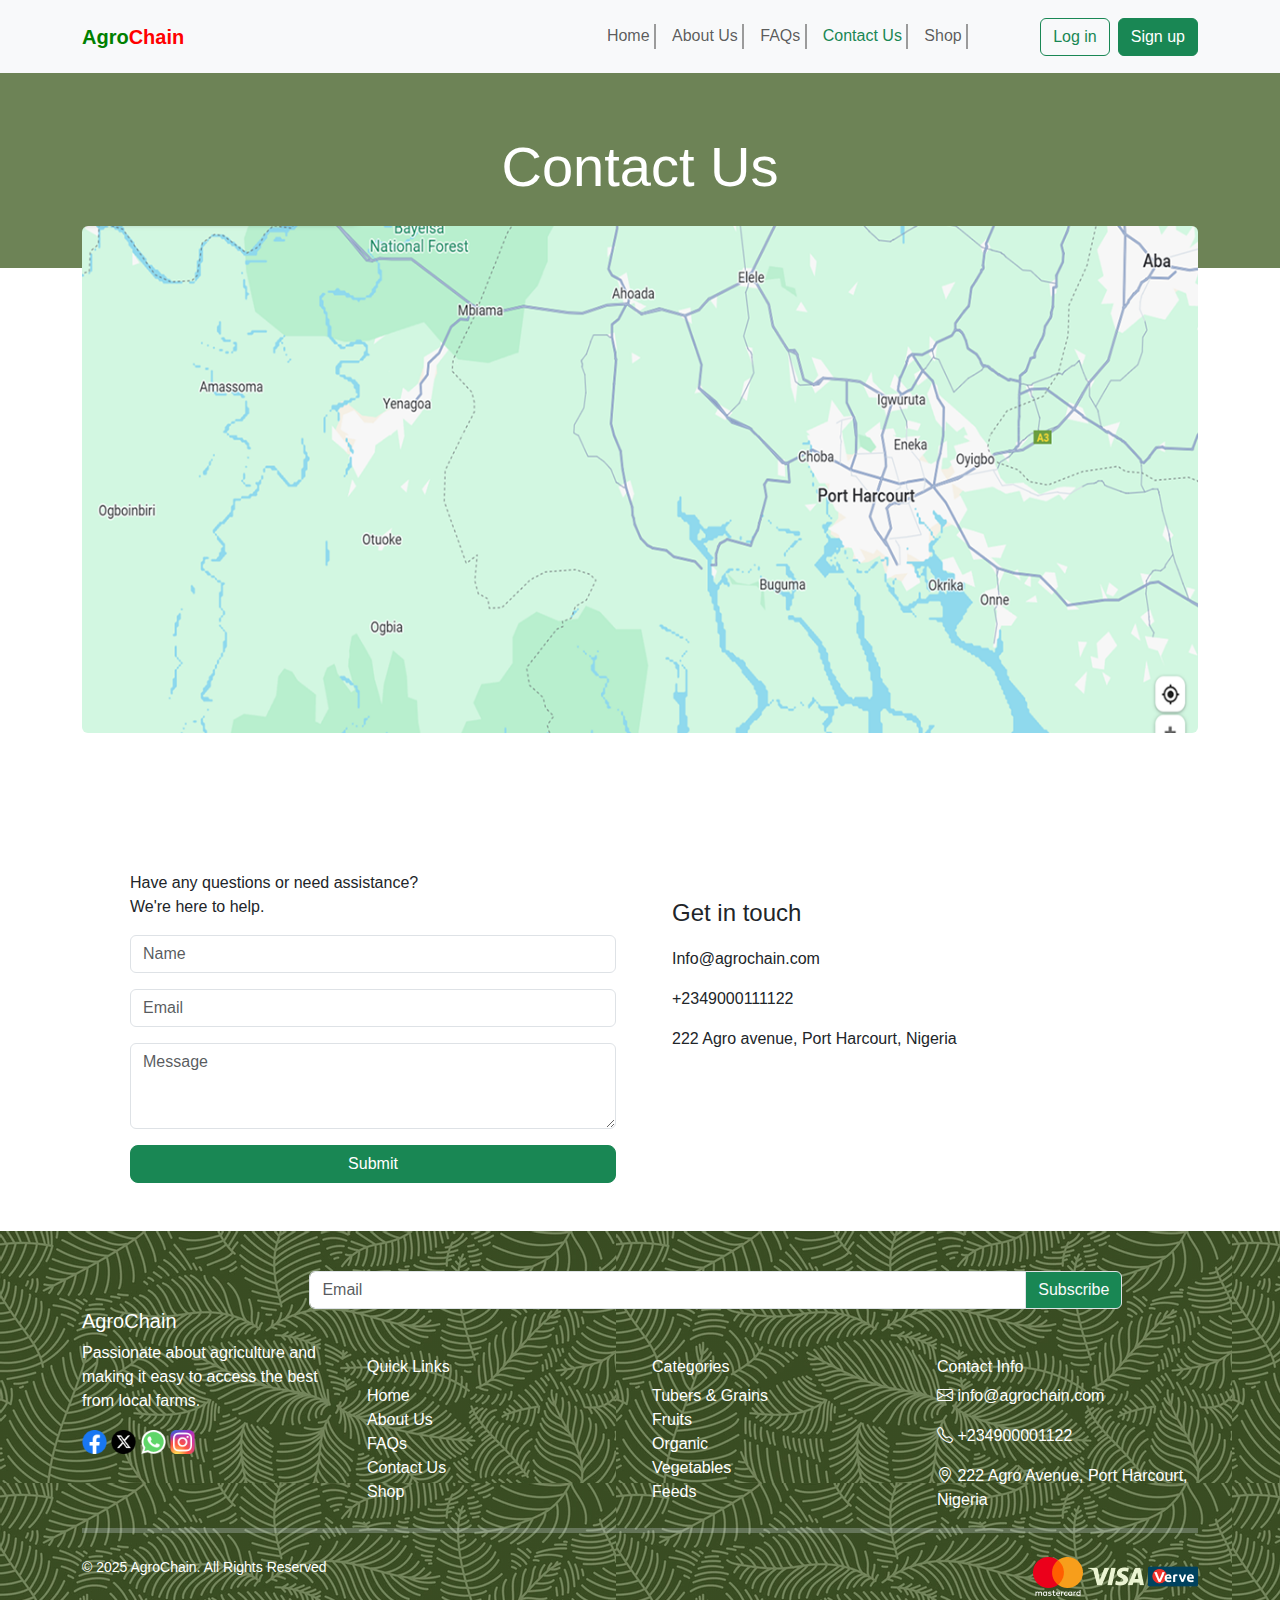
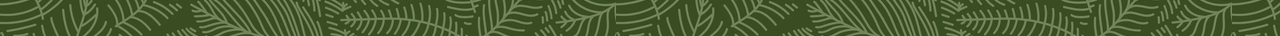
<file: ContactUs.html>
<!DOCTYPE html>
<html lang="en">
<head>
  <meta charset="UTF-8">
  <meta name="viewport" content="width=device-width, initial-scale=1.0">
  <title>Contact Us - AgroChain</title>
  <link href="https://cdn.jsdelivr.net/npm/bootstrap@5.3.0/dist/css/bootstrap.min.css" rel="stylesheet">
  <link href="https://cdn.jsdelivr.net/npm/bootstrap-icons/font/bootstrap-icons.css" rel="stylesheet">
  <style>
    body {
      font-family: 'Poppins', sans-serif;
    }

    ul li img{

height: 25px;
width: 2px;

}
    .hero-section {
      background-color: #6d8356;
      color: white;
      text-align: center;
      padding: 60px 0;
    }

     .list1 li a:hover{
      color: red;
      transition: .5s ease;
    }
    .feature-card {
      background-color: #e9f4dc;
      padding: 20px;
      border-radius: 8px;
    }
    .core-feature {
      background-color: #e9f4dc;
      border-radius: 10px;
      padding: 20px;
    }
    .why-choose {
      background-color: #e9f4dc;
      border-left: 4px solid green;
      border-radius: 10px;
      padding: 20px;
      margin-bottom: 20px;
    }
    .footer {
      background-color: #324d26;
      color: white;
      padding: 40px 0;
      background: linear-gradient(rgba(0,0,0,0.4), rgba(0,0,0,0.4)), url(/assets/img/4.png);
    }
    .footer a {
      color: white;
      text-decoration: none;
    }
    .footer a:hover {
      text-decoration: underline;
    }

    .bg-container-image {
  background-image: url('/assets/img/4.png');
  background-size: cover;          
  background-position: center;   
  background-repeat: no-repeat;    
}

  </style>
</head>
<body>
  <!-- Navbar -->
  <nav class="navbar navbar-expand-lg navbar-light bg-light py-3">
    <div class="container">
      <a class="navbar-brand fw-bold" href="#" style="color: green;">Agro<span style="color:red">Chain</span></a>
      <button class="navbar-toggler" type="button" data-bs-toggle="collapse" data-bs-target="#navbarNav">
        <span class="navbar-toggler-icon"></span>
      </button>
      <div class="collapse navbar-collapse" id="navbarNav">
        <ul class="navbar-nav ms-auto px-5 list1">
          <li class="nav-item"><a class="nav-link" href="#">Home <img src="/assets/img/Line 6.png" alt=""></a></li> 
          <li class="nav-item"><a class="nav-link " href="AboutUs.html">About Us <img src="/assets/img/Line 6.png" alt=""></a></li>
          <li class="nav-item"><a class="nav-link" href="#">FAQs <img src="/assets/img/Line 6.png" alt=""></a></li>
          <li class="nav-item"><a class="nav-link active text-success" href="#">Contact Us <img src="/assets/img/Line 6.png" alt=""></a></li>
          <li class="nav-item"><a class="nav-link" href="#">Shop <img src="/assets/img/Line 6.png" alt=""></a></li>
        </ul>
        <button class="btn btn-outline-success ms-3">Log in</button>
        <button class="btn btn-success ms-2">Sign up</button>
      </div>
    </div>
  </nav>

  <!-- Hero Section -->
  <div class="hero-section">
    <h1 class="display-4">Contact Us</h1>
  </div>

  <!-- Main Image -->
  <div class="container  my-5 text-center">
    <img src="./assets/img/Contact.png" alt="Farmer" class="img-fluid rounded" style="position: relative; top: -90px;">
  </div>

  <!-- Mission and Vision -->
    <div class="container mb-5">
       <div class="row g-5">
          <div class="col-md-6">
            <form class="ms-5">
               <p>Have any questions or need assistance? <br>We're here to help.</p>
               <div class="mb-3">
                 <input type="text" class="form-control" placeholder="Name">
               </div>
               <div class="mb-3">
                 <input type="email" class="form-control" placeholder="Email">
               </div>
               <div class="mb-3">
                 <textarea class="form-control" rows="3" placeholder="Message"></textarea>
               </div>
               <button class="btn btn-success w-100 rounded-3" type="submit">Submit</button>
             </form>
         </div>
      <div class="col-md-6">
    <div class="mt-4 me-5 px-2">
             <p class="fs-4">Get in touch</p>
             <p><i class='bx bx-envelope'></i> Info@agrochain.com</p>
             <p><i class='bx bx-phone'></i> +2349000111122</p>
             <p><i class='bx bx-location-plus'></i> 222 Agro avenue, Port Harcourt, Nigeria</p>
              </div>
            </div>
            
      </div>
    </div>
  </div>

  
          <!--.......... Footer ...............-->
  <footer class="footer">
    <div class="container">
       <form class="row d-flex w-75 ms-5" style="position: relative; left: 15%;">
        <div class="input-group col-12 col-sm-8 col-md-6 col-lg-5">
  <input type="text" class="form-control" placeholder="Email" >
  <span class="input-group-text text-light bg-success" id="basic-addon2">Subscribe</span>
</div>
          </form>
      <div class="row">
        <div class="col-md-3">
          <h5>AgroChain</h5>
          <p>Passionate about agriculture and making it easy to access the best from local farms.</p>
          <div>
            <a href="#"><img src="/assets/img/logos_facebook.png" alt="" width="25px"></a>
               <a href="#"><img src="/assets/img/Group 24.png" alt="" width="25px"></a>
                 <a href="#"><img src="/assets/img/logos_whatsapp-icon.png" alt="" width="25px"></a>
                   <a href="#"><img src="/assets/img/skill-icons_instagram.png" alt="" width="25px"></a>
          </div>
        </div>
        <div class="col-md-3 mt-5">
          <h6>Quick Links</h6>
          <ul class="list-unstyled">
            <li><a href="#">Home</a></li>
            <li><a href="#">About Us</a></li>
            <li><a href="#">FAQs</a></li>
            <li><a href="#">Contact Us</a></li>
            <li><a href="#">Shop</a></li>
          </ul>
        </div>
        <div class="col-md-3 mt-5">
          <h6>Categories</h6>
          <ul class="list-unstyled">
            <li><a href="#">Tubers & Grains</a></li>
            <li><a href="#">Fruits</a></li>
            <li><a href="#">Organic</a></li>
            <li><a href="#">Vegetables</a></li>
            <li><a href="#">Feeds</a></li>
          </ul>
        </div>
        <div class="col-md-3 mt-5">
          <h6>Contact Info</h6>
          <p><i class="bi bi-envelope"></i> info@agrochain.com</p>
          <p><i class="bi bi-telephone"></i> +234900001122</p>
          <p><i class="bi bi-geo-alt"></i> 222 Agro Avenue, Port Harcourt, Nigeria</p>
         
        </div>
        <img src="/assets/img/Rectangle 19.png" alt="" >
      </div>
      <div class="text-center d-flex justify-content-between mt-4">
        <small>&copy; 2025 AgroChain. All Rights Reserved</small>
        <div>
          <a href="#"><img src="/assets/img/logos_mastercard.png" alt=""></a>
          <a href="#"><img src="/assets/img/Vector.png" alt=""></a>
          <a href="#"><img src="/assets/img/Page-1.png" alt=""></a>
        </div>
      </div>
    </div>
  </footer>


  <script src="/js/jquery.min.js"></script>

  <script src="https://cdn.jsdelivr.net/npm/bootstrap@5.3.0/dist/js/bootstrap.bundle.min.js"></script>

  
</body>
</html>
</file>
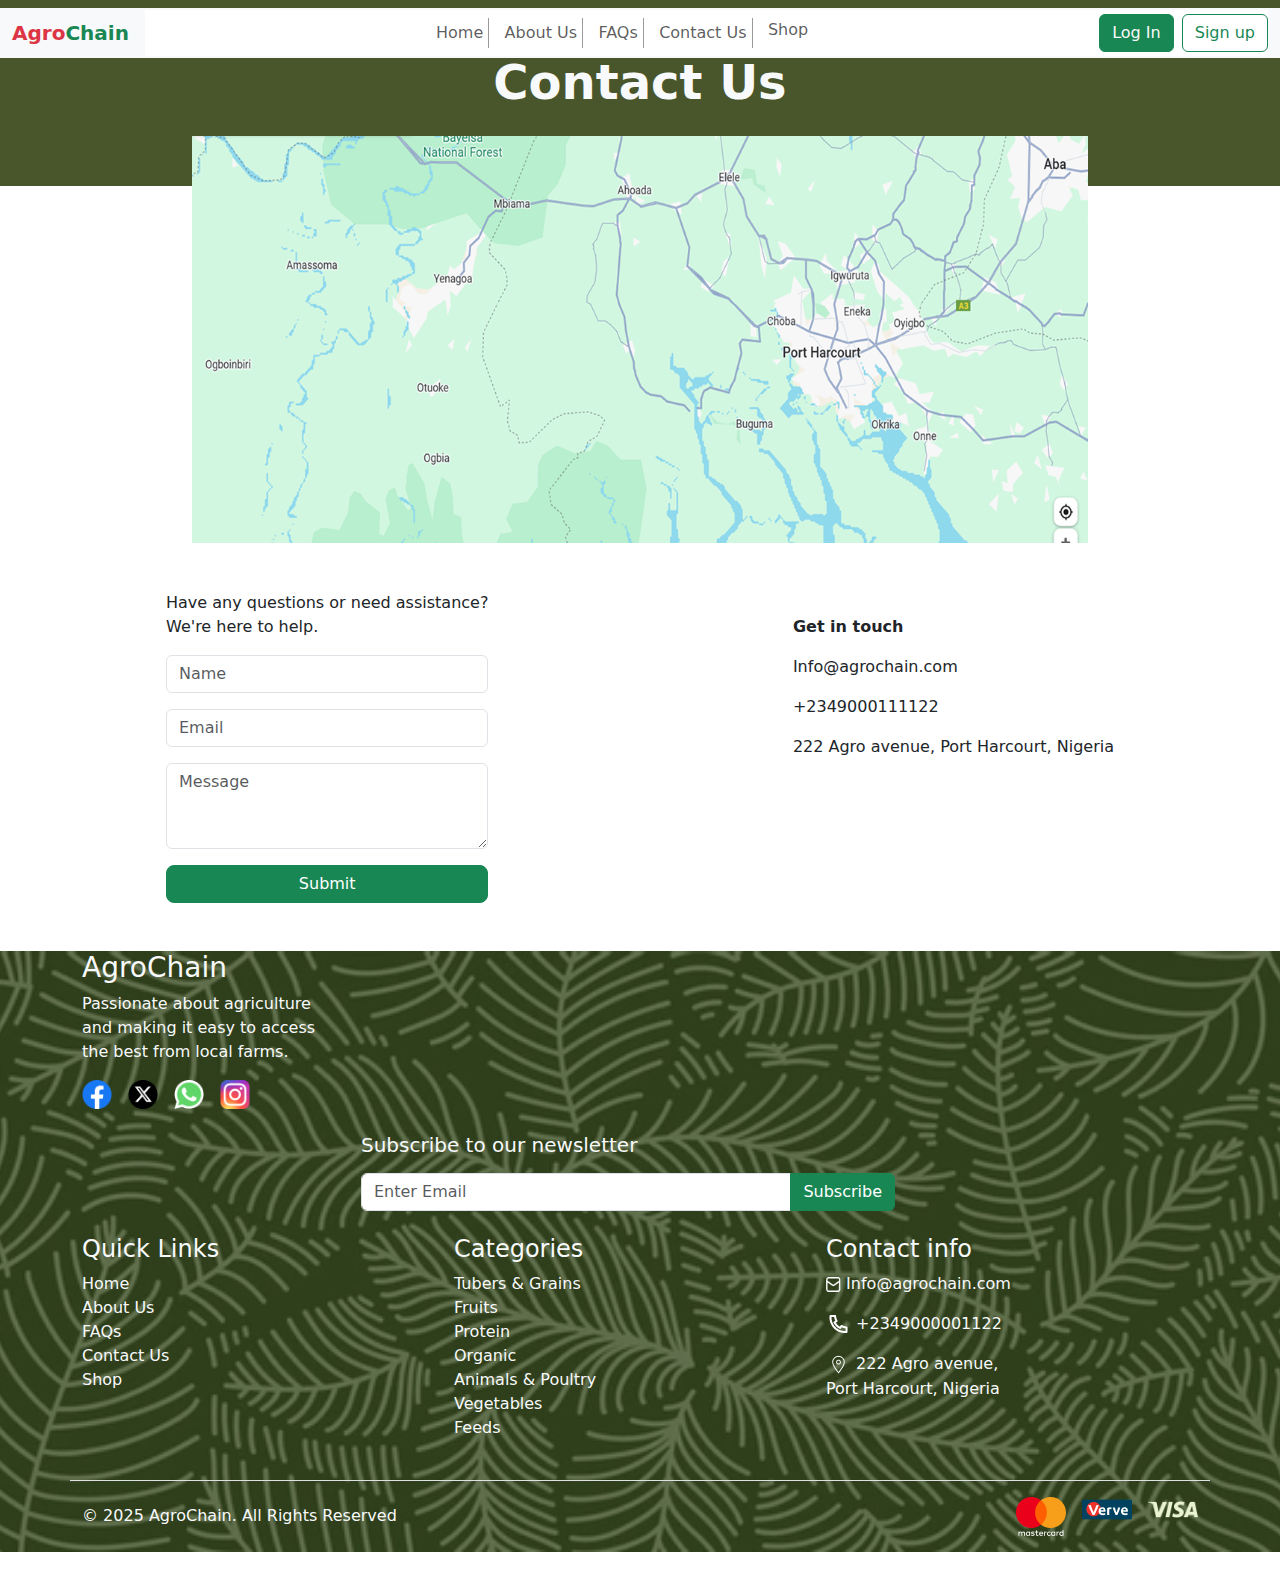
<file: ContactUs1.html>
<!DOCTYPE html>
<html lang="en">
<head>
    <meta charset="UTF-8">
    <meta name="viewport" content="width=device-width, initial-scale=1.0">
    <title>ContactUs</title>
    <!-- <link rel="stylesheet" href="css/index.css"> -->
    <link href="https://cdn.jsdelivr.net/npm/bootstrap@5.3.0/dist/css/bootstrap.min.css" rel="stylesheet">
</head>
<style>
   
   body, html {
  overflow-x: hidden;
}

    .navbar-large {
    background-color: #49552A;
    min-height: 70px;   
}

.navbar-collapse {
  position: relative;
  z-index: 1050;
  background-color: #fff;
}

.contact-image {
  position: relative;
  z-index: 1;
}


      
    .navbar-small{
        height: 50px;
        margin-bottom:120px;
        
    }
/* 
    .footer-page{
        background-image: linear-gradient(rgba(0, 0, 0, .5), rgba(0, 0, 0, 0.5)), url(/assets/img/4.png);
    } */

    .list-unstyled li a{
      list-style: none;
      text-decoration: none;
      color: #fff;
    }

    .contact-text {
  margin-top: -180px; 
  position: relative;
  z-index: 10;
}



/* .agro1{
margin-left: 25%;

 
} */

.letter{
  position: relative;
 top: 3vh;
 left: 20%;
}
ul li img{

height: 30px;

}

.list1 li a:hover{
  color: red;
  transition: 0.3s ease;
}

/* .quick{
  position: relative;
  background-color: red;
padding: 2rem;
width: 60vw;
left: 24%;
top: 20%;
} */

.agro2, .agro1 {
  flex: 1 1 30%;
  
  margin-bottom: 10%;
}
.agro1:last-child {
  margin-right: 0;
}

</style>
<body>
    <div class="main">
        <nav class="navbar  navbar-expand-lg navbar-light bg-dar navbar-large">
             <div class="container-fluid bg-light navbar-small">
               <a class="navbar-brand text-danger fw-bold" href="#">Agro<span class="text-success">Chain</span></a>
               <button class="navbar-toggler" type="button" data-bs-toggle="collapse" data-bs-target="#navbarNav">
                 <span class="navbar-toggler-icon"></span>
               </button>
               <div class="collapse navbar-collapse" id="navbarNav">
                 <ul class="navbar-nav mx-auto list1">
                   <li class="nav-item"><a class="nav-link" href="#">Home <img src="/assets/img/Line 6.png" alt=""></a></li>
                   <li class="nav-item"><a class="nav-link" href="AboutUs.html">About Us <img src="/assets/img/Line 6.png" alt=""></a></li>
                   <li class="nav-item"><a class="nav-link" href="#">FAQs <img src="/assets/img/Line 6.png" alt=""></a></li>
                   <li class="nav-item"><a class="nav-link" href="#">Contact Us <img src="/assets/img/Line 6.png" alt=""></a></li>
                     <li class="nav-item"><a class="nav-link" href="#">Shop</a></li>
                 </ul>
                 <div class="d-flex">
                   <button class="btn btn-success btn-outline-success text-light me-2">Log In</button>
                   <button class="btn btn-outline-success">Sign up</button>
                 </div>
               </div>
             </div>
        </nav>
           

          <section class="container my-5 contact-us">
               <h1 class="text-center fw-semibold display-5 mb-4 text-light contact-text">Contact Us</h1>
               <div class="row">
                   
              <div class="col-12 d-flex justify-content-center contact-image">
                 <img src="/assets/img/Contact.png" 
                 class="img-fluid"
                 style="width: 70vw; max-width: 100%; display: block;" 
                 alt="Contact Image">
              </div>
                  
                 <div class="col col-md-4 d-flex justify-content-between px-5 mt-5 w-100 mt-3">
         <form class="ms-5">
               <p>Have any questions or need assistance? <br>We're here to help.</p>
               <div class="mb-3">
                 <input type="text" class="form-control" placeholder="Name">
               </div>
               <div class="mb-3">
                 <input type="email" class="form-control" placeholder="Email">
               </div>
               <div class="mb-3">
                 <textarea class="form-control" rows="3" placeholder="Message"></textarea>
               </div>
               <button class="btn btn-success w-100 rounded-3" type="submit">Submit</button>
         </form>
          <div class="mt-4 me-5">
             <p class="fw-semibold">Get in touch</p>
             <p><i class='bx bx-envelope'></i> Info@agrochain.com</p>
             <p><i class='bx bx-phone'></i> +2349000111122</p>
             <p><i class='bx bx-location-plus'></i> 222 Agro avenue, Port Harcourt, Nigeria</p>
              </div>
            </div>
       </div>
     </section>

           <!--.............. FOOTER ..............-->

    <footer class=" text-light  footer-page" style="background: linear-gradient(rgba(0,0,0,0.5), rgba(0,0,0,0.5)), url('/assets/img/4.png') no-repeat center center; background-size: cover;">
  <div class="container">
    
     <!-- AgroChain brand/info -->
    <div class="row mb-4">
      <div class="col-12 col-md-3 mb-4 agro text-center text-md-start">
        <h3>AgroChain</h3>
        <p>Passionate about agriculture and making it easy to access the best from local farms.</p>
        <div class="d-flex justify-content-center justify-content-md-start gap-3">
          <a href="#"><img src="/assets/img/logos_facebook.png" alt="Facebook" width="30"></a>
          <a href="#"><img src="/assets/img/Group 24.png" alt="X" width="30"></a>
          <a href="#"><img src="/assets/img/logos_whatsapp-icon.png" alt="WhatsApp" width="30"></a>
          <a href="#"><img src="/assets/img/skill-icons_instagram.png" alt="Instagram" width="30"></a>
        </div>
      </div>
      
    <!-- Newsletter subscription row -->
    <div class="row mb-4">
      <div class="col-12 col-md-6 mx-auto">
        <h5 class="mb-3 text-center text-md-start">Subscribe to our newsletter</h5>
        <form>
          <div class="input-group">
            <input type="email" class="form-control" placeholder="Enter Email" required>
            <button class="btn btn-success" type="submit">Subscribe</button>
          </div>
        </form>
      </div>
    </div>
    
    <!-- Links and contact info stacked below newsletter -->
    <div class="row text-center text-md-start">
      
      <div class="col-12 col-md-4 mb-4">
        <h4>Quick Links</h4>
        <ul class="list-unstyled">
          <li><a href="#" class="text-light text-decoration-none">Home</a></li>
          <li><a href="#" class="text-light text-decoration-none">About Us</a></li>
          <li><a href="#" class="text-light text-decoration-none">FAQs</a></li>
          <li><a href="#" class="text-light text-decoration-none">Contact Us</a></li>
          <li><a href="#" class="text-light text-decoration-none">Shop</a></li>
        </ul>
      </div>
      
      <div class="col-12 col-md-4 mb-4">
        <h4>Categories</h4>
        <ul class="list-unstyled">
          <li><a href="#" class="text-light text-decoration-none">Tubers & Grains</a></li>
          <li><a href="#" class="text-light text-decoration-none">Fruits</a></li>
          <li><a href="#" class="text-light text-decoration-none">Protein</a></li>
          <li><a href="#" class="text-light text-decoration-none">Organic</a></li>
          <li><a href="#" class="text-light text-decoration-none">Animals & Poultry</a></li>
          <li><a href="#" class="text-light text-decoration-none">Vegetables</a></li>
          <li><a href="#" class="text-light text-decoration-none">Feeds</a></li>
        </ul>
      </div>
      
      <div class="col-12 col-md-4 mb-4">
        <h4>Contact info</h4>
        <p><img src="/assets/img/Message.png" width="15" alt="Email Icon"> <a href="mailto:Info@agrochain.com" class="text-light text-decoration-none">Info@agrochain.com</a></p>
        <p><img src="/assets/img/phone.png" width="25" alt="Phone Icon"> <a href="tel:+2349000001122" class="text-light text-decoration-none">+2349000001122</a></p>
        <p><img src="/assets/img/address.png" width="25" alt="Address Icon"> 222 Agro avenue,<br> Port Harcourt, Nigeria</p>
      </div>
      
    </div>
    
    <!-- Footer bottom -->
    <div class="d-flex flex-column flex-md-row justify-content-between align-items-center py-3 border-top text-center text-md-start">
      <p class="mb-2 mb-md-0">© 2025 AgroChain. All Rights Reserved</p>
      <div class="d-flex justify-content-center justify-content-md-start gap-3">
        <a href="#"><img src="/assets/img/logos_mastercard.png" alt="MasterCard" width="50"></a>
        <a href="#"><img src="/assets/img/Page-1.png" alt="Visa" width="50"></a>
        <a href="#"><img src="/assets/img/Vector.png" alt="Verve" width="50"></a>
      </div>
    </div>
    
  </div>
</footer>







    <script src="https://cdn.jsdelivr.net/npm/bootstrap@5.3.0/dist/js/bootstrap.bundle.min.js"></script>
</body>
</html>
</file>
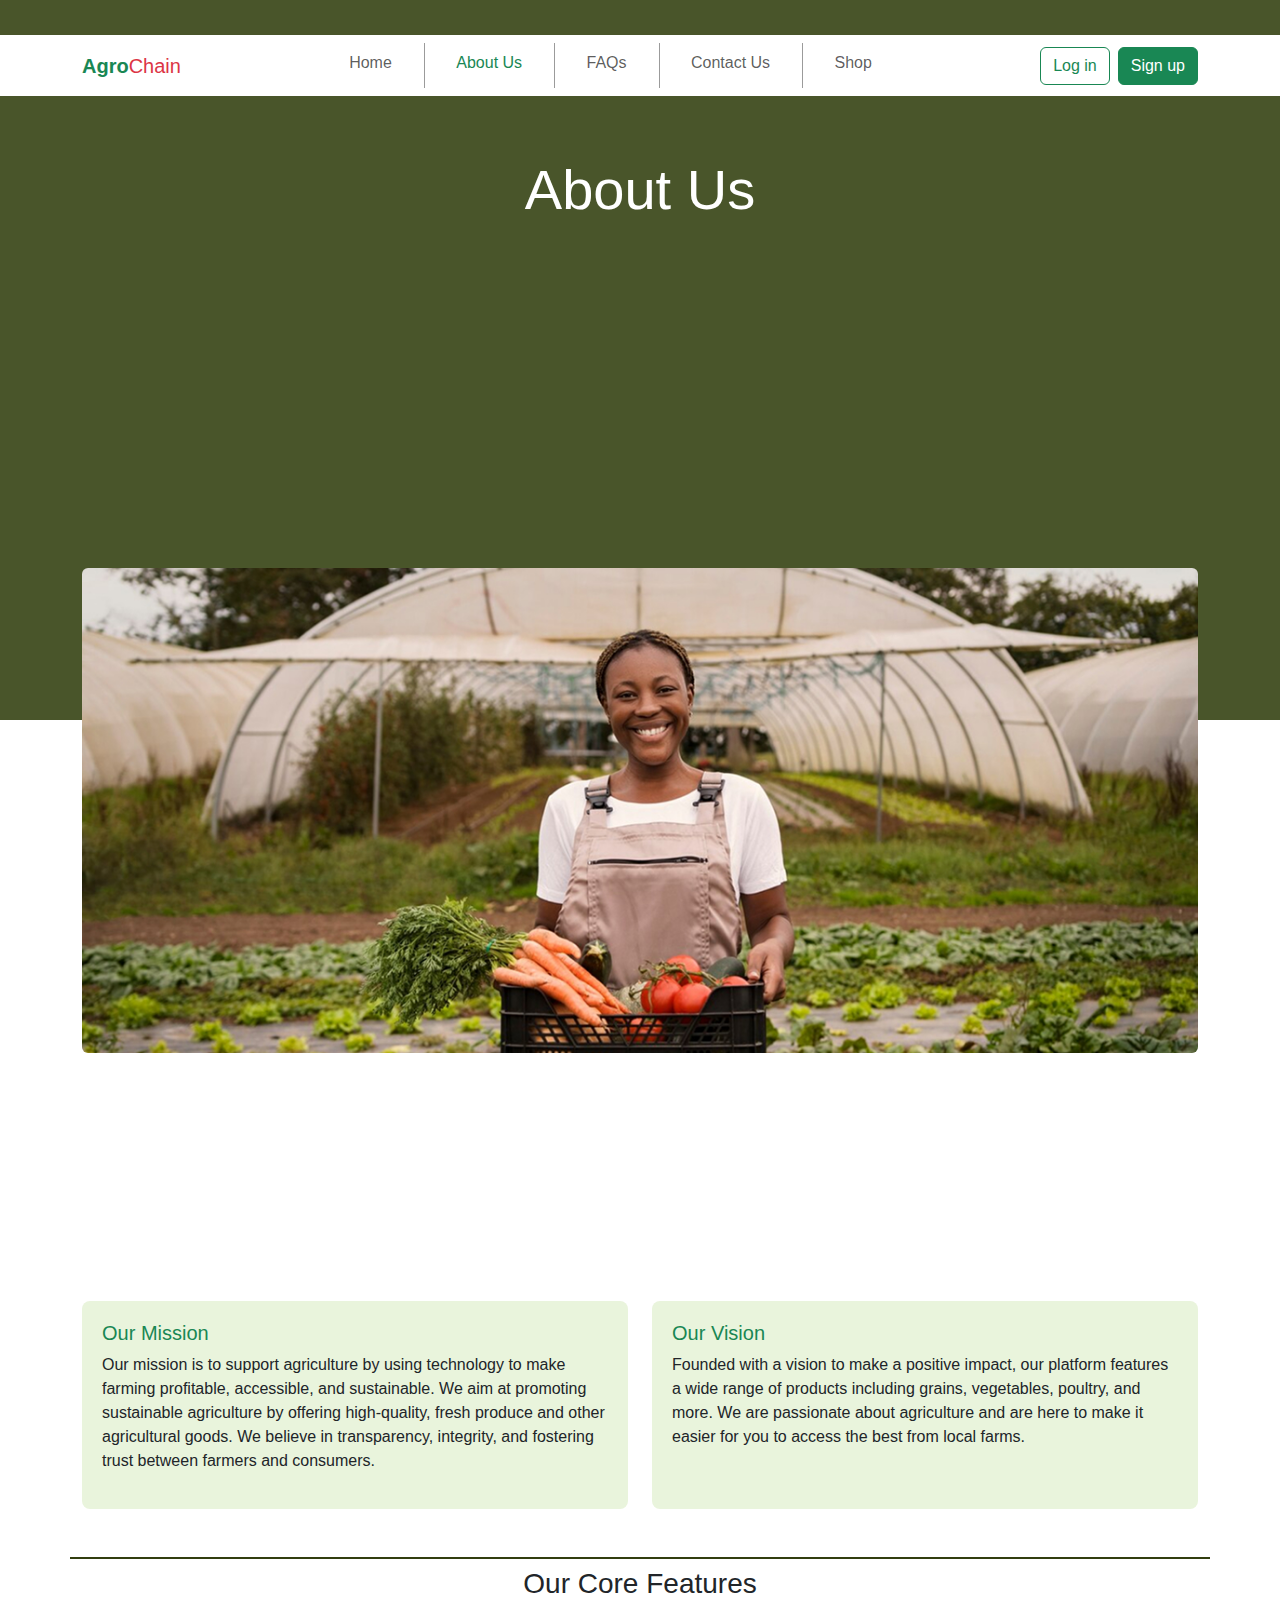
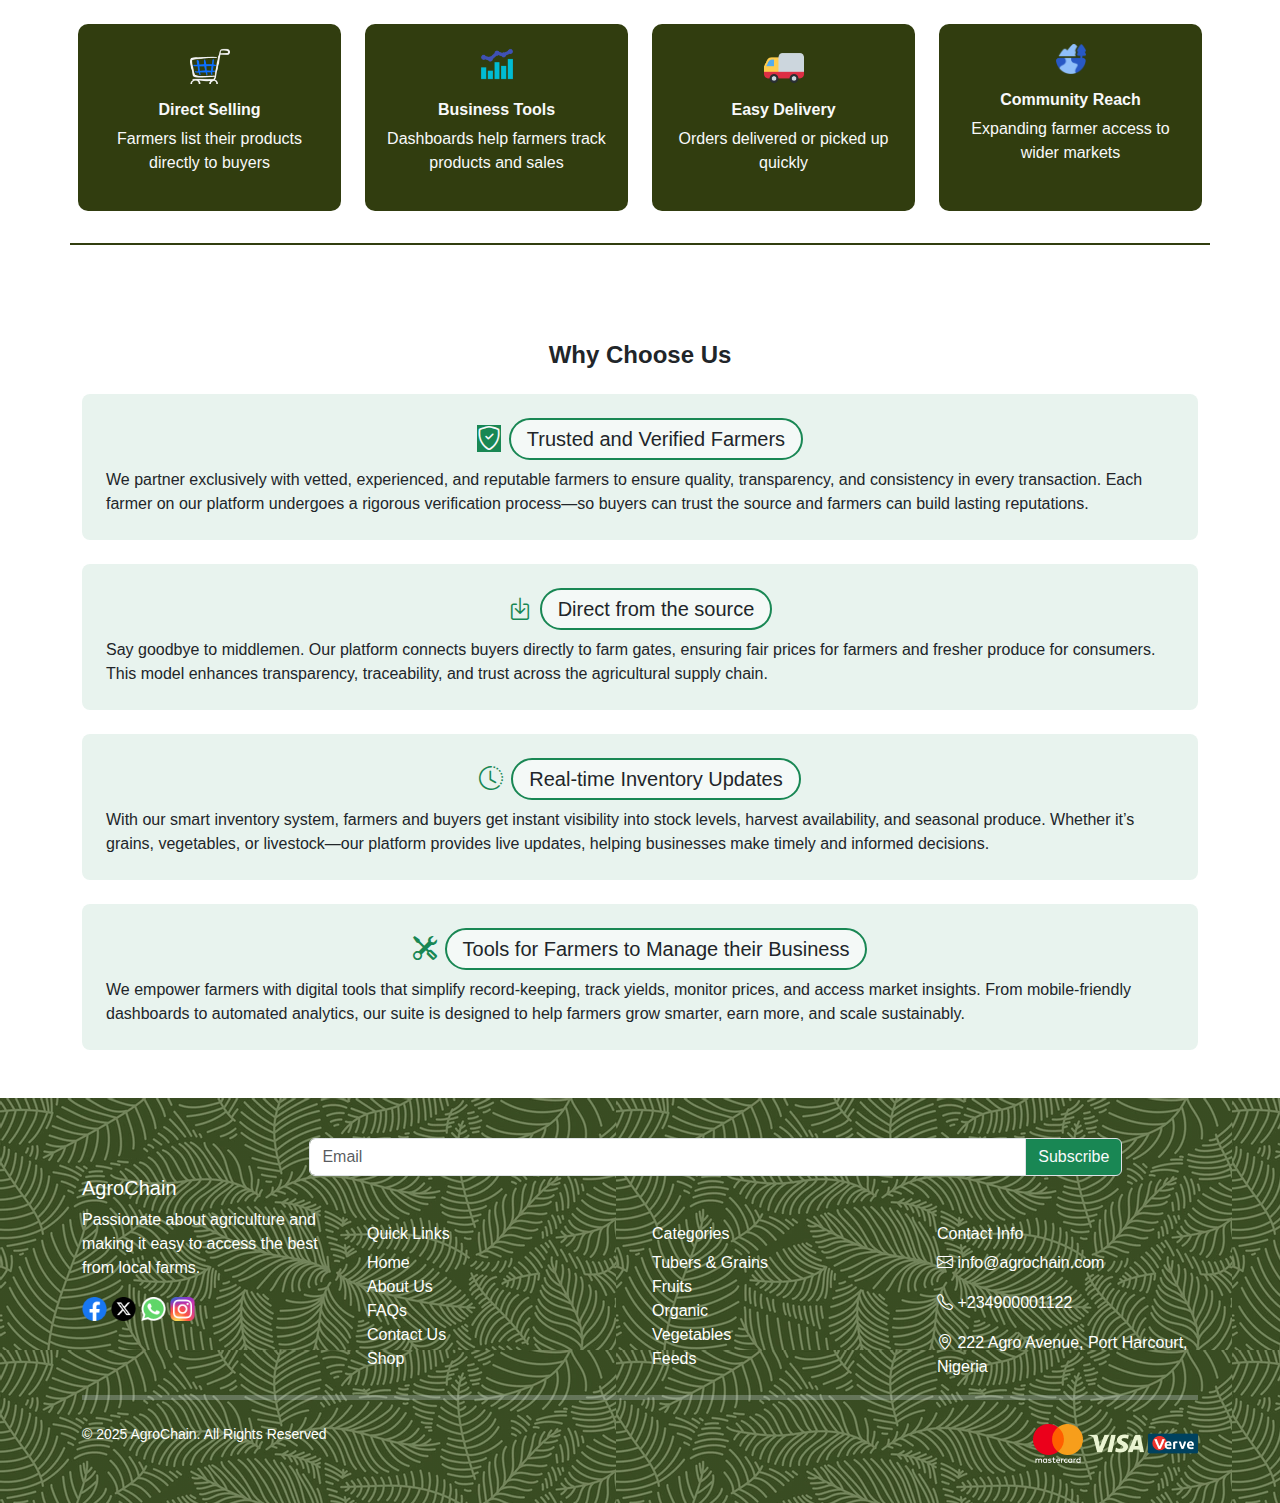
<file: clement/AboutUs.html>
<!DOCTYPE html>
<html lang="en">
<head>
  <meta charset="UTF-8">
  <meta name="viewport" content="width=device-width, initial-scale=1.0">
  <title>About Us - AgroChain</title>
  <link href="https://cdn.jsdelivr.net/npm/bootstrap@5.3.0/dist/css/bootstrap.min.css" rel="stylesheet">
  <link href="https://cdn.jsdelivr.net/npm/bootstrap-icons/font/bootstrap-icons.css" rel="stylesheet">
  <style>
    body {
      font-family: 'Poppins', sans-serif;
    }

        ul li img{
  
        height: 15px;
        width: 2px;
    }
    

    .list1 li a:hover{
      color: red;
      transition: .5s ease;
    }
    .hero-section {
      background-color: #49552A;
      color: white;
      text-align: center;
      padding: 35px 0;
      height: 80vh;
      position: relative;
    }
    .feature-card {
      background-color: #e9f4dc;
      padding: 20px;
      border-radius: 8px;
    }
    .core-feature {
      background-color: #e9f4dc;
      border-radius: 10px;
      padding: 20px;
    }
    .why-choose {
      background-color: #e9f4dc;
      border-left: 4px solid green;
      border-radius: 10px;
      padding: 20px;
      margin-bottom: 20px;
    }
    .footer {
      background-color: #324d26;
      color: white;
      padding: 40px 0;
      background: linear-gradient(rgba(0,0,0,0.4), rgba(0,0,0,0.4)), url(../ASSEST/img/4.png);
    }
    .footer a {
      color: white;
      text-decoration: none;
    }
    .footer a:hover {
      text-decoration: underline;
    }

    .bg-container-image {
  background-image: url('ASSEST/img/4.png');
  background-size: cover;          /* Make the image cover the container */
  background-position: center;     /* Center the background image */
  background-repeat: no-repeat;    /* Prevent the image from repeating */
}

  </style>
</head>
<body>
  <header class="hero-section ">
  <!-- Navbar -->
     <nav class="navbar navbar-expand-lg navbar-light bg-white">
  <div class="container">
    <a class="navbar-brand" href="#">
      <span class="fw-bold text-success">Agro</span><span class="text-danger">Chain</span>
    </a>

    <!-- Toggler button -->
    <button class="navbar-toggler" type="button" data-bs-toggle="collapse" data-bs-target="#navbarContent"
      aria-controls="navbarContent" aria-expanded="false" aria-label="Toggle navigation">
      <span class="navbar-toggler-icon"></span>
    </button>

    <!-- Collapsible content -->
    <div class="collapse navbar-collapse" id="navbarContent">
      <ul class="navbar-nav mx-auto gap-lg-4 text-center">
        <li class="nav-item"><a class="nav-link" href="../index.html">Home</a></li>
        <img src="../ASSEST/img/Line 6.png" alt="" style="height: 5vh;">
        <li class="nav-item"><a class="nav-link active text-success" href="../clement/AboutUs.html">About Us</a></li>
        <img src="../ASSEST/img/Line 6.png" alt="" style="height: 5vh;">
        <li class="nav-item"><a class="nav-link" href="../clement/FAQs.html">FAQs</a></li>
        <img src="../ASSEST/img/Line 6.png" alt="" style="height: 5vh;">
        <li class="nav-item"><a class="nav-link" href="../clement/ContactUs.html">Contact Us</a></li>
        <img src="../ASSEST/img/Line 6.png" alt="" style="height: 5vh;">
        <li class="nav-item"><a class="nav-link" href="#">Shop</a></li>
      </ul>
      <!-- Buttons below nav on mobile -->
      <div class="d-lg-flex justify-content-end align-items-center ms-lg-3 mt-3 mt-lg-0">
        <button class="btn btn-outline-success me-2">Log in</button>
        <button class="btn btn-success">Sign up</button>
      </div>
    </div>
  </div>
</nav>
          <h1 class="display-4 mt-" style="margin-top: 60px;">About Us</h1>
  </header>

  

  <!-- Main Image -->
  <div class="container  my-5 text-center">
    <img src="../ASSEST/img/About.jpg" alt="Farmer" class="img-fluid rounded" style="position: relative; top: -200px;">
  </div>

  <!-- Mission and Vision -->
  <div class="container mb-5">
    <div class="row g-4">
      <div class="col-md-6">
        <div class="feature-card h-100">
          <h5 class="text-success">Our Mission</h5>
          <p>Our mission is to support agriculture by using technology to make farming profitable, accessible, and sustainable. We aim at promoting sustainable agriculture by offering high-quality, fresh produce and other agricultural goods. We believe in transparency, integrity, and fostering trust between farmers and consumers.</p>
        </div>
      </div>
      <div class="col-md-6">
        <div class="feature-card h-100">
          <h5 class="text-success">Our Vision</h5>
          <p>Founded with a vision to make a positive impact, our platform features a wide range of products including grains, vegetables, poultry, and more. We are passionate about agriculture and are here to make it easier for you to access the best from local farms.</p>
        </div>
      </div>
    </div>
  </div>

  <!-- Core Features -->
  <div class="container mb-5 text-center" style="border-top: 2px solid #313D0F; border-bottom: 2px solid #313D0F; padding: 8px;">
    <h3 class="mb-4">Our Core Features</h3>
    <div class="row g-4">
      <div class="col-6 col-md-3 mb-4" >
        <div class="core-feature text-light h-100" style="background-color: #313D0F;">
          <img src="/assets/img/selling.png" alt="" width="40px">
          <h6 class="mt-3 fw-semibold">Direct Selling</h6>
          <p>Farmers list their products directly to buyers</p>
        </div>
      </div>

      <div class="col-6 col-md-3 mb-4">
        <div class="core-feature text-light h-100" style="background-color: #313D0F;">
          <img src="/assets/img/tools.png" alt="" width="40px">
          <h6 class="mt-3 fw-semibold">Business Tools</h6>
          <p>Dashboards help farmers track products and sales</p>
        </div>
      </div>
      <div class="col-6 col-md-3 mb-4">
        <div class="core-feature text-light h-100" style="background-color: #313D0F;">
       <img src="/assets/img/truck.png" alt="" width="40px">
          <h6 class="mt-3 fw-semibold">Easy Delivery</h6>
          <p>Orders delivered or picked up quickly</p>
        </div>
      </div>
      <div class="col-6 col-md-3 mb-4">
        <div class="core-feature text-light h-100" style="background-color: #313D0F;">
          <img src="/assets/img/community.png" alt="" width="30px">
          <h6 class="mt-3 fw-semibold">Community Reach</h6>
          <p>Expanding farmer access to wider markets</p>
        </div>
      </div>
    </div>
  </div>

  <!-- Why Choose Us -->
  <section class="py-5">
  <div class="container">
    <h4 class="text-center mb-4 fw-bold">Why Choose Us</h4>
    <div class="row g-4">
      <!-- Card 1 -->
      <div class="col-12 sm-6">
        <div class="bg-success bg-opacity-10 rounded-3 p-4">
          <div class="d-flex align-items-center justify-content-center mb-2">
            <span class="me-2 text-success fs-4">
              <i class="bi bi-shield-check bg-success text-light "></i>
            </span>
            <span class=" fs-5 border border-success border-2 rounded-pill px-3 py-1 bg-white bg-opacity-50">
              Trusted and Verified Farmers
            </span>
          </div>
          <p class="mb-0 text-center text-md-start">
            We partner exclusively with vetted, experienced, and reputable farmers to ensure quality, transparency, and consistency in every transaction. Each farmer on our platform undergoes a rigorous verification process—so buyers can trust the source and farmers can build lasting reputations.
          </p>
        </div>
      </div>
      <!-- Card 2 -->
      <div class="col-12">
        <div class="bg-success bg-opacity-10 rounded-3 p-4">
          <div class="d-flex align-items-center justify-content-center mb-2">
            <span class="me-2 text-success fs-4">
              <i class="bi bi-box-arrow-in-down"></i>
            </span>
            <span class=" fs-5 border border-success border-2 rounded-pill px-3 py-1 bg-white bg-opacity-50">
              Direct from the source
            </span>
          </div>
          <p class="mb-0 text-center text-md-start">
            Say goodbye to middlemen. Our platform connects buyers directly to farm gates, ensuring fair prices for farmers and fresher produce for consumers. This model enhances transparency, traceability, and trust across the agricultural supply chain.
          </p>
        </div>
      </div>
      <!-- Card 3 -->
      <div class="col-12">
        <div class="bg-success bg-opacity-10 rounded-3 p-4">
          <div class="d-flex align-items-center justify-content-center mb-2">
            <span class="me-2 text-success fs-4">
              <i class="bi bi-clock-history"></i>
            </span>
            <span class=" fs-5 border border-success border-2 rounded-pill px-3 py-1 bg-white bg-opacity-50">
              Real-time Inventory Updates
            </span>
          </div>
          <p class="mb-0 text-center text-md-start">
            With our smart inventory system, farmers and buyers get instant visibility into stock levels, harvest availability, and seasonal produce. Whether it’s grains, vegetables, or livestock—our platform provides live updates, helping businesses make timely and informed decisions.
          </p>
        </div>
      </div>
      <!-- Card 4 -->
      <div class="col-12">
        <div class="bg-success bg-opacity-10 rounded-3 p-4">
          <div class="d-flex align-items-center justify-content-center mb-2">
            <span class="me-2 text-success fs-4">
              <i class="bi bi-tools"></i>
            </span>
            <span class=" fs-5 border border-success border-2 rounded-pill px-3 py-1 bg-white bg-opacity-50">
              Tools for Farmers to Manage their Business
            </span>
          </div>
          <p class="mb-0 text-center text-md-start">
            We empower farmers with digital tools that simplify record-keeping, track yields, monitor prices, and access market insights. From mobile-friendly dashboards to automated analytics, our suite is designed to help farmers grow smarter, earn more, and scale sustainably.
          </p>
        </div>
      </div>
    </div>
  </div>
</section>

          <!--.......... Footer ...............-->
  <footer class="footer">
    <div class="container">
    <form class="row d-flex w-75 ms-5" style="position: relative; left: 15%;">
        <div class="input-group col-12 col-sm-8 col-md-6 col-lg-5">
  <input type="text" class="form-control" placeholder="Email" >
  <span class="input-group-text text-light bg-success" id="basic-addon2">Subscribe</span>
</div>
          </form>
      <div class="row">
        <div class="col-md-3">
          <h5>AgroChain</h5>
          <p>Passionate about agriculture and making it easy to access the best from local farms.</p>
          <div>
            <a href="#"><img src="/assets/img/logos_facebook.png" alt="" width="25px"></a>
               <a href="#"><img src="/assets/img/Group 24.png" alt="" width="25px"></a>
                 <a href="#"><img src="/assets/img/logos_whatsapp-icon.png" alt="" width="25px"></a>
                   <a href="#"><img src="/assets/img/skill-icons_instagram.png" alt="" width="25px"></a>
          </div>
        </div>
        <div class="col-md-3 mt-5">
          <h6>Quick Links</h6>
          <ul class="list-unstyled">
            <li><a href="#">Home</a></li>
            <li><a href="#">About Us</a></li>
            <li><a href="#">FAQs</a></li>
            <li><a href="#">Contact Us</a></li>
            <li><a href="#">Shop</a></li>
          </ul>
        </div>
        <div class="col-md-3 mt-5">
          <h6>Categories</h6>
          <ul class="list-unstyled">
            <li><a href="#">Tubers & Grains</a></li>
            <li><a href="#">Fruits</a></li>
            <li><a href="#">Organic</a></li>
            <li><a href="#">Vegetables</a></li>
            <li><a href="#">Feeds</a></li>
          </ul>
        </div>
        <div class="col-md-3 mt-5">
          <h6>Contact Info</h6>
          <p><i class="bi bi-envelope"></i> info@agrochain.com</p>
          <p><i class="bi bi-telephone"></i> +234900001122</p>
          <p><i class="bi bi-geo-alt"></i> 222 Agro Avenue, Port Harcourt, Nigeria</p>
         
        </div>
        <img src="/assets/img/Rectangle 19.png" alt="">
      </div>
      <div class="text-center d-flex justify-content-between mt-4">
        <small>&copy; 2025 AgroChain. All Rights Reserved</small>
        <div>
          <a href="#"><img src="/assets/img/logos_mastercard.png" alt=""></a>
          <a href="#"><img src="/assets/img/Vector.png" alt=""></a>
          <a href="#"><img src="/assets/img/Page-1.png" alt=""></a>
        </div>
      </div>
    </div>
  </footer>

  <script src="https://cdn.jsdelivr.net/npm/bootstrap@5.3.0/dist/js/bootstrap.bundle.min.js"></script>
</body>
</html>
</file>
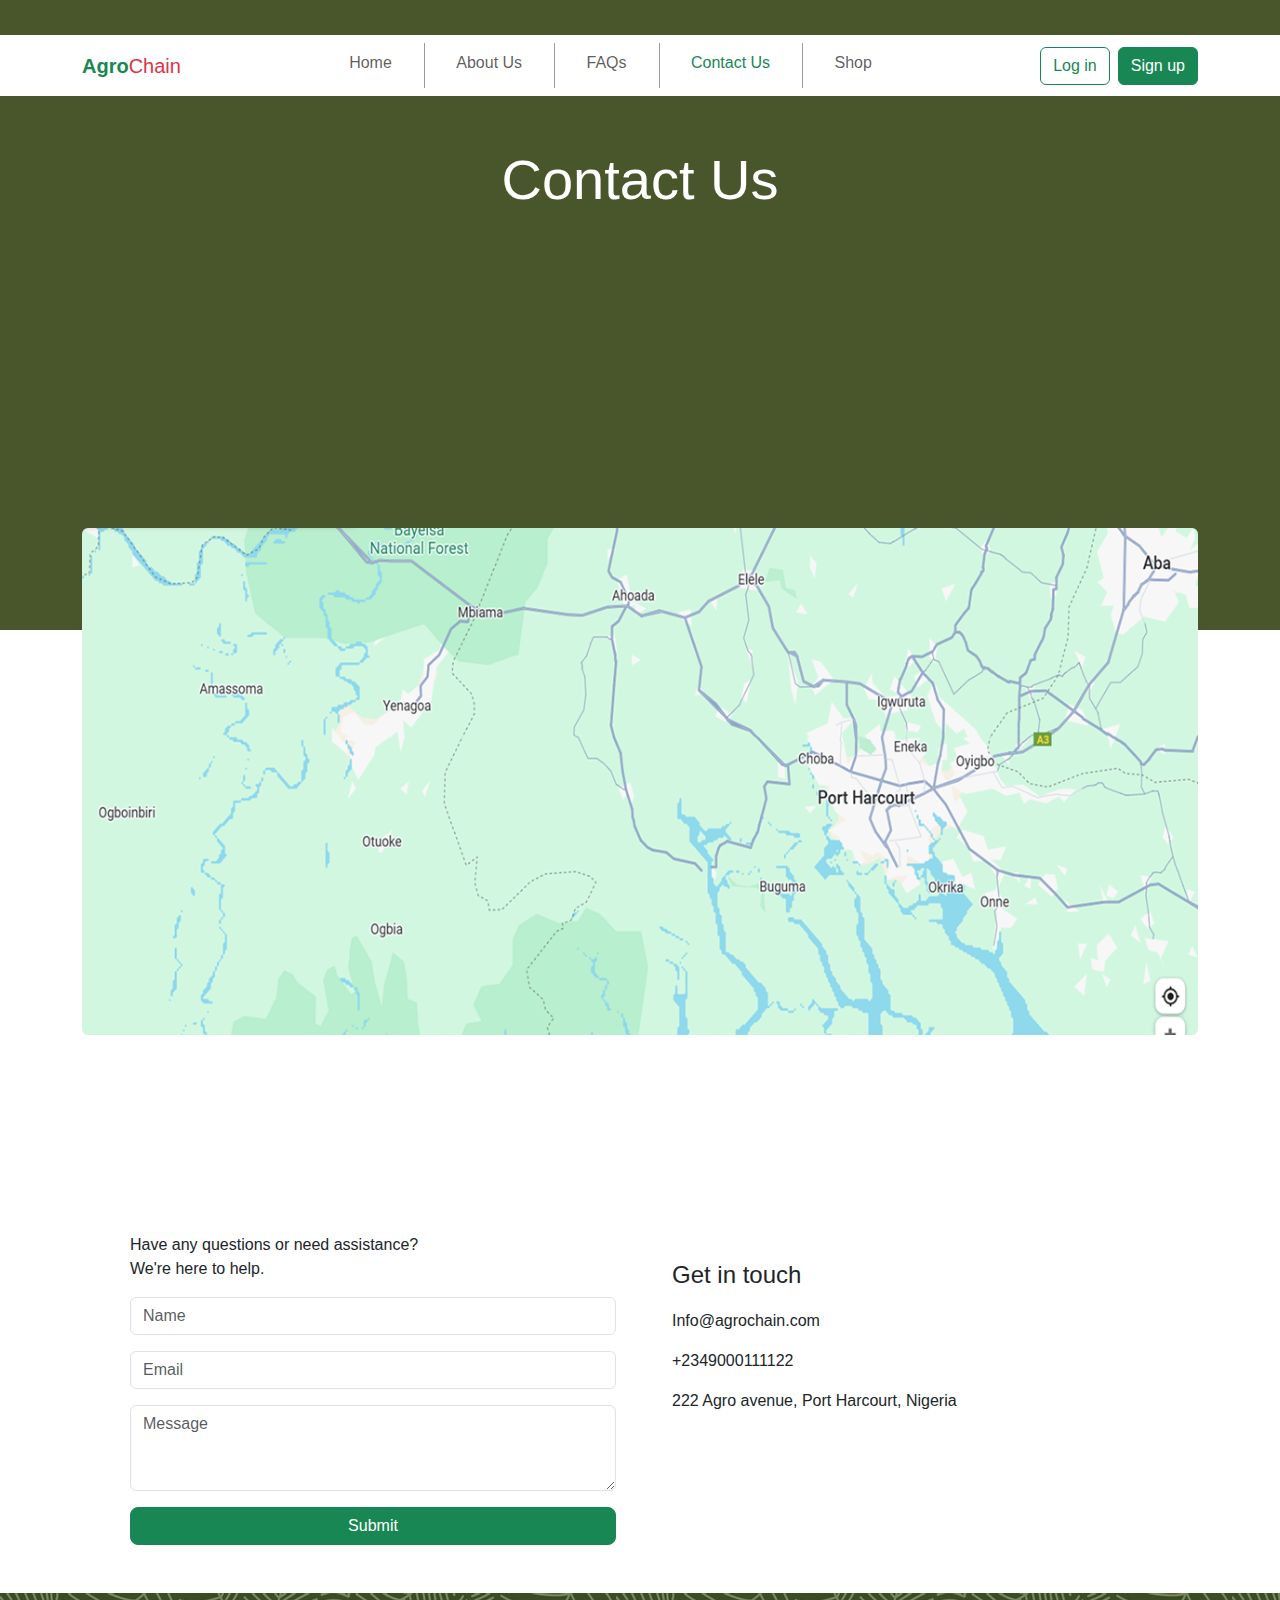
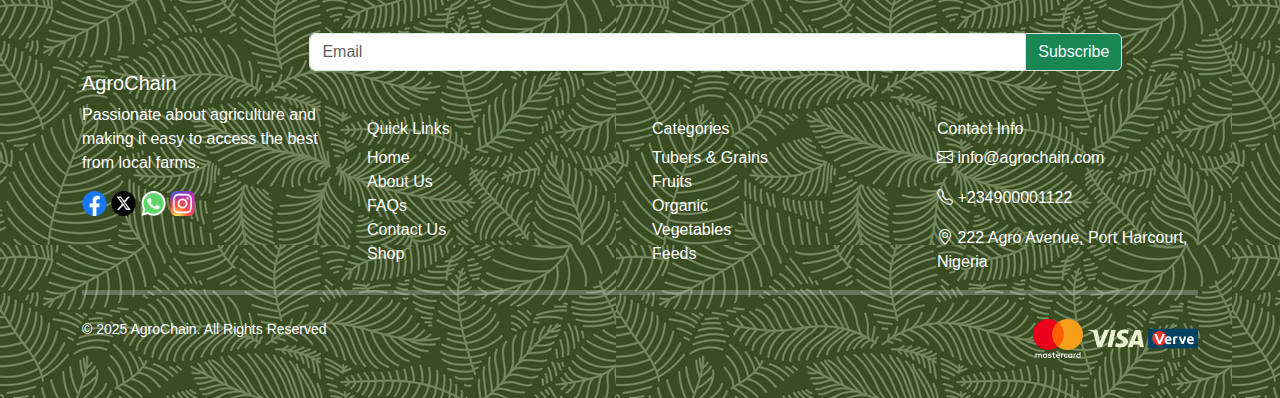
<file: clement/ContactUs.html>
<!DOCTYPE html>
<html lang="en">
<head>
  <meta charset="UTF-8">
  <meta name="viewport" content="width=device-width, initial-scale=1.0">
  <title>Contact Us - AgroChain</title>
  <link href="https://cdn.jsdelivr.net/npm/bootstrap@5.3.0/dist/css/bootstrap.min.css" rel="stylesheet">
  <link href="https://cdn.jsdelivr.net/npm/bootstrap-icons/font/bootstrap-icons.css" rel="stylesheet">
  <style>
    body {
      font-family: 'Poppins', sans-serif;
    }

    ul li img{

height: 25px;
width: 2px;

}
    .hero-section {
      background-color: #49552A;
      color: white;
      text-align: center;
      padding: 35px 0;
      height: 70vh;
    }

     .list1 li a:hover{
      color: red;
      transition: .5s ease;
    }
    .feature-card {
      background-color: #e9f4dc;
      padding: 20px;
      border-radius: 8px;
    }
    .core-feature {
      background-color: #e9f4dc;
      border-radius: 10px;
      padding: 20px;
    }
    .why-choose {
      background-color: #e9f4dc;
      border-left: 4px solid green;
      border-radius: 10px;
      padding: 20px;
      margin-bottom: 20px;
    }
    .footer {
      background-color: #324d26;
      color: white;
      padding: 40px 0;
      background: linear-gradient(rgba(0,0,0,0.4), rgba(0,0,0,0.4)), url(../ASSEST/img/4.png);
    }
    .footer a {
      color: white;
      text-decoration: none;
    }
    .footer a:hover {
      text-decoration: underline;
    }

    .bg-container-image {
  background-image: url('../assets/img/4.png');
  background-size: cover;          
  background-position: center;   
  background-repeat: no-repeat;    
}

  </style>
</head>
<body>
  <header class="hero-section">
  <!-- Navbar -->
    <nav class="navbar navbar-expand-lg navbar-light bg-white">
  <div class="container">
    <a class="navbar-brand" href="#">
      <span class="fw-bold text-success">Agro</span><span class="text-danger">Chain</span>
    </a>

    <!-- Toggler button -->
    <button class="navbar-toggler" type="button" data-bs-toggle="collapse" data-bs-target="#navbarContent"
      aria-controls="navbarContent" aria-expanded="false" aria-label="Toggle navigation">
      <span class="navbar-toggler-icon"></span>
    </button>

    <!-- Collapsible content -->
    <div class="collapse navbar-collapse" id="navbarContent">
      <ul class="navbar-nav mx-auto gap-lg-4 text-center">
        <li class="nav-item"><a class="nav-link" href="../index.html">Home</a></li>
        <img src="../ASSEST/img/Line 6.png" alt="" style="height: 5vh;">
        <li class="nav-item"><a class="nav-link " href="../clement/AboutUs.html">About Us</a></li>
        <img src="../ASSEST/img/Line 6.png" alt="" style="height: 5vh;">
        <li class="nav-item"><a class="nav-link" href="../clement/FAQs.html">FAQs</a></li>
        <img src="../ASSEST/img/Line 6.png" alt="" style="height: 5vh;">
        <li class="nav-item"><a class="nav-link active text-success" href="../clement/ContactUs.html">Contact Us</a></li>
        <img src="../ASSEST/img/Line 6.png" alt="" style="height: 5vh;">
        <li class="nav-item"><a class="nav-link" href="#">Shop</a></li>
      </ul>
      <!-- Buttons below nav on mobile -->
      <div class="d-lg-flex justify-content-end align-items-center ms-lg-3 mt-3 mt-lg-0">
        <button class="btn btn-outline-success me-2">Log in</button>
        <button class="btn btn-success">Sign up</button>
      </div>
    </div>
  </div>
</nav>
  
    <h1 class="display-4" style="margin-top: 50px;">Contact Us</h1>
  </header>

  <!-- Main Image -->
  <div class="container  my-5 text-center">
    <img src="../ASSEST/img/Contact.png" alt="Farmer" class="img-fluid rounded" style="position: relative; top: -150px;">
  </div>

  <!-- Mission and Vision -->
    <div class="container mb-5">
       <div class="row g-5">
          <div class="col-md-6">
            <form class="ms-5">
               <p>Have any questions or need assistance? <br>We're here to help.</p>
               <div class="mb-3">
                 <input type="text" class="form-control" placeholder="Name">
               </div>
               <div class="mb-3">
                 <input type="email" class="form-control" placeholder="Email">
               </div>
               <div class="mb-3">
                 <textarea class="form-control" rows="3" placeholder="Message"></textarea>
               </div>
               <button class="btn btn-success w-100 rounded-3" type="submit">Submit</button>
             </form>
         </div>
      <div class="col-md-6">
    <div class="mt-4 me-5 px-2">
             <p class="fs-4">Get in touch</p>
             <p><i class='bx bx-envelope'></i> Info@agrochain.com</p>
             <p><i class='bx bx-phone'></i> +2349000111122</p>
             <p><i class='bx bx-location-plus'></i> 222 Agro avenue, Port Harcourt, Nigeria</p>
              </div>
            </div>
            
      </div>
    </div>
  </div>

  
          <!--.......... Footer ...............-->
  <footer class="footer">
    <div class="container">
       <form class="row d-flex w-75 ms-5" style="position: relative; left: 15%;">
        <div class="input-group col-12 col-sm-8 col-md-6 col-lg-5">
  <input type="text" class="form-control" placeholder="Email" >
  <span class="input-group-text text-light bg-success" id="basic-addon2">Subscribe</span>
</div>
          </form>
      <div class="row">
        <div class="col-md-3">
          <h5>AgroChain</h5>
          <p>Passionate about agriculture and making it easy to access the best from local farms.</p>
          <div>
            <a href="#"><img src="/assets/img/logos_facebook.png" alt="" width="25px"></a>
               <a href="#"><img src="/assets/img/Group 24.png" alt="" width="25px"></a>
                 <a href="#"><img src="/assets/img/logos_whatsapp-icon.png" alt="" width="25px"></a>
                   <a href="#"><img src="/assets/img/skill-icons_instagram.png" alt="" width="25px"></a>
          </div>
        </div>
        <div class="col-md-3 mt-5">
          <h6>Quick Links</h6>
          <ul class="list-unstyled">
            <li><a href="#">Home</a></li>
            <li><a href="#">About Us</a></li>
            <li><a href="#">FAQs</a></li>
            <li><a href="#">Contact Us</a></li>
            <li><a href="#">Shop</a></li>
          </ul>
        </div>
        <div class="col-md-3 mt-5">
          <h6>Categories</h6>
          <ul class="list-unstyled">
            <li><a href="#">Tubers & Grains</a></li>
            <li><a href="#">Fruits</a></li>
            <li><a href="#">Organic</a></li>
            <li><a href="#">Vegetables</a></li>
            <li><a href="#">Feeds</a></li>
          </ul>
        </div>
        <div class="col-md-3 mt-5">
          <h6>Contact Info</h6>
          <p><i class="bi bi-envelope"></i> info@agrochain.com</p>
          <p><i class="bi bi-telephone"></i> +234900001122</p>
          <p><i class="bi bi-geo-alt"></i> 222 Agro Avenue, Port Harcourt, Nigeria</p>
         
        </div>
        <img src="/assets/img/Rectangle 19.png" alt="" >
      </div>
      <div class="text-center d-flex justify-content-between mt-4">
        <small>&copy; 2025 AgroChain. All Rights Reserved</small>
        <div>
          <a href="#"><img src="/assets/img/logos_mastercard.png" alt=""></a>
          <a href="#"><img src="/assets/img/Vector.png" alt=""></a>
          <a href="#"><img src="/assets/img/Page-1.png" alt=""></a>
        </div>
      </div>
    </div>
  </footer>


  <script src="/js/jquery.min.js"></script>

  <script src="https://cdn.jsdelivr.net/npm/bootstrap@5.3.0/dist/js/bootstrap.bundle.min.js"></script>

  
</body>
</html>
</file>
<file: CSS/style.css>
@import url(https://fonts.googleapis.com/css?family=Poppins:100,100italic,200,200italic,300,300italic,regular,italic,500,500italic,600,600italic,700,700italic,800,800italic,900,900italic);

body {
    margin: 0;
    padding: 0;
    font-family: 'Poppins', sans-serif;
    background-color: #f4f4f4;
     max-width: 100% !important; 
     overflow-x: hidden !important; 
}

.hero {
    background-image:linear-gradient(rgba(4,9,30,0.7),rgba(4, 9, 30, 0.7)),url(../ASSEST/img/bg1.png);
    background-size: cover;
    background-position: center;
    position: relative;
    height: 100vh;
    width: 100%;
    color: white;
}
.navbar{
    width: 100%;
    height: 60px;
    position: absolute;
    display: flex;
    align-items: center;
    justify-content: space-between;
    background-color: #F5F5F5;
    margin-top: 20px;
}
.nav-links{
    display: flex;
    gap: 25px;
    text-decoration: none;
    list-style-type: none;

}
.nav-links a{
    text-decoration: none;
    color: black;
    font-family: poppins, sans-serif;
    
}
.logo img{
    width: 100px;
    height: 20px;
    margin-left: 40px;
}
.signup-bar{
    background-color: white;
    color: #2E7D32;
    height: 40px;
    width: 100px;
    border: 1px solid white;
    border-color: #2E7D32;
    border-radius: 10px;
    font-family: 'Segoe UI', Tahoma, Geneva, Verdana, sans-serif;
}
.btn{
   background-color: #2E7D32;
    color: white;
    height: 40px;
    width: 100px;
    border: 1px solid #2E7D32;
    border-radius: 10px;
    font-family: 'Segoe UI', Tahoma, Geneva, Verdana, sans-serif;
}
.col{
    margin-right: 40px;
    gap: 25px;
}
.title{
    padding-top: 170px;
    padding-left: 40px;
}
.title h1{
    line-height: 50px;
    font-size: 270%;
    font-weight: 500;
}
.title p {
    line-height: 170%;
}
.title button img{
    height: 15px;
    width: 15px;
}
.title button{
    width: 100px;
    height: 40px;
    color: #2E7D32;
    border-radius: 5px;
    border-color: white;
}

.main_container {
   height: 60vh;
   width: 100%;


}
.main_container1{
    display: flex;
    justify-content: space-between;
    
}
.main_container2{
    margin-right: 250px;
}
.main_container2 p{
    line-height: 25px;
}
.parentcontainer{
    height: 100px;
    width: 100%;
    margin-top: 70px
;
}
.main_container h4{
    align-items: center;
    justify-content: center;
    display: flex;
    font-size: 130%;
}
.section_container{
   justify-content: space-between;
   display: flex;
   align-items: center; 
   justify-content: center;
   gap: 50px;
   margin-top: 70px;
}
.sec{
    align-items: center;
    color: white;
    background-color: #49552A;
    border-radius: 5px;
    height: 40vh;
    width: 20vw;

}
.core_features{
    margin-top: 70px;
}
.core_features h4{
    justify-content: center;
    align-items: center;
    display: flex;
}
.why_choose_us_section{
    margin-top: 10px;
    padding: 50px;
    flex-direction: row;
    gap: px;

}
.why_choose_us_section h5{
    justify-content: center;
    align-items: center;
    display: flex;
    font-size: 110%;
    margin-bottom: 30px;
}
.why_choose_us{
    display: flex;
    gap: 30px;
}
.how_it_work_section{
    
   padding: 20px; 
}
.how_it_work_section h5{
    justify-content: center;
    display: flex;
    font-size: 110%;
}
.how_it_work{
   justify-content: space-between;
   display: flex;
   align-items: center; 
   justify-content: center;
   gap: 30px;
   margin-top: 40px; 
}
.work{
    align-items: center;
    color: #2E7D32;
    background-color: #EAF4D2;
    border-radius: 5px;
    height: 30vh;
    width: 20vw;
    box-shadow:  3px 3px 3px 3px rgba(0, 0, 0, 0.2);
}
.our_product_section{
    margin-top: 70px;
    background-color: #d2e4a7;
    padding: 30px;
}
.products{
    margin-top: 20px;
    display: flex;
    justify-content: space-between;
   
}
.products1{
   margin-top: 70px;
   display: flex;
   justify-content: space-between;
}
.review{
    display: flex;
    margin-top: 80px;
    padding-left: 50px;
    justify-content: space-between;
    
}
.famer{
    background-color: #E05D0F;
    height: 60vh;
    width: 80vw;
    margin-top: 70px;
    padding-left: 50px;
    justify-content: space-between;
    display: flex;
}
.famer_container{
    width: 100%;
    height: 80vh;
    justify-content: center;
    align-content: center;
    display: flex;

}

.footer_container{
    background-image: url(../ASSEST/img/image15.png);
    background-size: cover;
    height: 85vh;
    
    padding-left: 20px;
    margin-top: 20px;
    padding-right: 20px;

    color: white;
}
.about{
    justify-content: space-between;
    display: flex;
}
.newsletter1 input[type="email"] {
  flex: 1;
  padding: 8px;
  border: none;
  border-radius: 10px 0 0 10px;
  outline: none;
  width: 350px;
  height: 15px;
}

.newsletter1 button {
  background-color: #2e7d32;
  color: white;
  border: none;
  padding: 8px 15px;
  border-radius: 0 20px 20px 0;
  cursor: pointer;
}
.footer_section{
    display: flex;
    justify-content: space-between;
    
}
.footer_section a{
    text-decoration: none;
    list-style-type: none;
    color: white;
}
/* Responsive Header and Navbar */
@media (max-width: 900px) {
  .navbar {
    flex-direction: column;
    height: auto;
    padding: 10px 0;
    position: static;
    margin-top: 0;
    display: none;
  }
  

  .logo img {
    margin-left: 0;
    width: 100%;
    height: 18px;
  }
  .nav-links {
    flex-direction: column;
    gap: 10px;
    padding: 0;
    margin: 0;
    align-items: flex-start;
  }
  .nav-links img {
    display: none;
  }
  .col {
    margin-right: 0;
    gap: 10px;
    margin-top: 10px;
    display: flex;
    flex-direction: row;
    justify-content: center;
  }
  .title {
    padding-top: 10%;
    padding-left: 10px;
    text-align: center;
    font-size: 150%;
   
  }
  .title h1 {
    font-size: 150%;
    line-height: 50px;

  }
  .title p {
    font-size: 50%;
  }
  .main_container1 {
    flex-direction: column;
    align-items: center;
    gap: 30px;
  }
  .main_container2 {
    margin-right: 0;
    margin-top: 20px;
    text-align: center;
  }
  .main_container img {
    margin-left: 0 !important;
    width: 80vw !important;
    height: auto !important;
    max-width: 400px;
  }
  .main_container {
    height: auto;
    padding: 20px 0;
  }
  .section_container {
    flex-wrap: wrap;
    gap: 20px;
    justify-content: center;
  }
  .sec {
    width: 40vw;
    min-width: 220px;
    height: auto;
    margin-bottom: 20px;
  }
  .sec img {
    margin-left: 0 !important;
    display: block;
    margin: 30px auto 10px auto !important;
  }
  .sec h5 {
    margin-left: 0 !important;
    text-align: center;
  }
  .sec p {
    text-align: center;
    font-size: 95%;
  }
  .how_it_work {
    flex-wrap: wrap;
    gap: 20px;
    justify-content: center;
    align-items: flex-start;
  }
  .work {
    width: 40vw;
    min-width: 220px;
    height: auto;
    margin-bottom: 20px;
  }
  .work img {
    margin-left: 0 !important;
    display: block;
    margin: 30px auto 10px auto !important;
    width: 40px !important;
    height: 40px !important;
  }
  .work p {
    margin-left: 0 !important;
    text-align: center;
    font-size: 95%;
  }
  .how_it_work_section h5 {
    font-size: 120%;
    text-align: center;
  }
  .how_it_work img[alt=""] {
    display: none;
  }
  .products,
  .products1 {
    flex-wrap: wrap;
    gap: 20px;
    justify-content: center;
  }
  .products > div,
  .products1 > div {
    flex: 1 1 220px;
    max-width: 220px;
    min-width: 150px;
    text-align: center;
    margin-bottom: 20px;
  }
  .our_product_section button {
    margin-left: 0 !important;
    display: block;
    margin: 40px auto 0 auto !important;
    width: 180px !important;
  }
  .review {
    flex-direction: column;
    align-items: center;
    padding-left: 0;
    gap: 30px;
  }
  .review h2 {
    font-size: 200%;
    text-align: center;
    line-height: 120%;
  }
  .review img {
    margin-left: 0 !important;
    display: block;
    margin: 0 auto 10px auto !important;
    max-width: 120px;
    height: auto;
  }
  .review p {
    margin-right: 0 !important;
    text-align: center;
    font-size: 100%;
    line-height: 160%;
  }
  .review h6 {
    text-align: center;
  }
  .review > div:last-child {
    display: flex;
    flex-direction: column;
    align-items: center;
  }
  .arrow{
    justify-content: space-between;
  }
  .famer_container {
    height: auto;
    align-items: center;
    justify-content: center;
    display: flex;
    flex-direction: column;
    padding: 0;
  }
  .famer {
    flex-direction: column;
    width: 95vw;
    height: auto;
    padding-left: 0;
    align-items: center;
    gap: 30px;
  }
  .famer > div {
    width: 100%;
    text-align: center;
  }
  .famer img {
    width: 60vw !important;
    height: auto !important;
    max-width: 350px;
    margin: 0 auto;
  }
  .famer h2 {
    font-size: 180%;
    line-height: 120%;
  }
  .famer p {
    font-size: 100%;
  }
  .famer button {
    width: 60vw !important;
    min-width: 120px;
    margin: 20px auto 0 auto !important;
    font-size: 100%;
  }
  .footer_container {
    height: auto;
    padding: 10px;
    background-size: cover;
  }
  .about {
    flex-direction: column;
    gap: 20px;
    align-items: center;
    text-align: center;
  }
  .newsletter1 {
    margin-right: 0 !important;
    width: 100%;
  }
  .newsletter1 input[type="email"] {
    width: 220px;
    font-size: 90%;
  }
  .footer_section {
    flex-wrap: wrap;
    gap: 20px;
    justify-content: center;
    align-items: flex-start;
  }
  .footer_section > div {
    margin-bottom: 20px;
    min-width: 180px;
    text-align: center;
  }
  .footer_section img {
    margin: 0 auto;
    display: block;
  }
  .footer_section a, .footer_section p {
    font-size: 95%;
    text-align: center;
  }
  .footer_container > img {
    width: 100%;
    height: auto;
    margin: 20px 0;
  }
  .footer_container > div:last-child {
    flex-direction: column;
    gap: 10px;
    align-items: center;
    text-align: center;
  }

}


@media (max-width: 600px) {
  .navbar {
    flex-direction: column;
    height: auto;
    padding: 5px 0;
    display: none;
  }
  .logo img {
    width: 100%;
    height: 14px;
  }
  .title {
    padding-top: 60%;
    padding-left: 5px;
  }
  .title h1 {
    font-size: 50%;
    line-height: 20px;
  }
  .title p {
    font-size: 50%;
  }
  .col {
    flex-direction: column;
    gap: 5px;
    align-items: center;
  }
  .main_container1 {
    flex-direction: column;
    align-items: center;
    gap: 15px;
  }
  .main_container img {
    width: 95vw !important;
    max-width: 100%;
    margin-left: 0 !important;
    height: auto !important;
  }
  .main_container2 {
    margin-right: 0;
    margin-top: 10px;
    text-align: center;
    font-size: 90%;
  }
  .main_container h4 {
    font-size: 110%;
    padding: 10px 0;
  }
  .section_container {
    flex-direction: column;
    gap: 15px;
    align-items: center;
  }
  .sec {
    width: 90vw;
    min-width: 0;
    height: auto;
    margin-bottom: 10px;
    padding: 10px 0;
  }
  .sec img {
    width: 40px !important;
    height: 40px !important;
    margin: 20px auto 5px auto !important;
  }
  .sec h5 {
    font-size: 110%;
    margin-left: 0 !important;
    text-align: center;
  }
  .sec p {
    font-size: 90%;
    text-align: center;
  }
  .how_it_work {
    flex-direction: column;
    gap: 15px;
    align-items: center;
  }
  .work {
    width: 90vw;
    min-width: 0;
    height: auto;
    margin-bottom: 10px;
    padding: 10px 0;
  }
  .work img {
    width: 35px !important;
    height: 35px !important;
    margin: 20px auto 5px auto !important;
  }
  .work p {
    font-size: 90%;
    text-align: center;
    margin-left: 0 !important;
  }
  .how_it_work_section h5 {
    font-size: 110%;
    text-align: center;
  }
  .how_it_work img[alt=""] {
    display: none;
  }
  .products,
  .products1 {
    flex-direction: column;
    gap: 15px;
    align-items: center;
  }
  .products > div,
  .products1 > div {
    max-width: 95vw;
    min-width: 0;
    margin-bottom: 10px;
  }
  .our_product_section button {
    width: 50vw !important;
    margin: 30px auto 0 auto !important;
    font-size: 90%;
  }
   .review {
    gap: 15px;
    margin-top: 40px;
  }
  .review h2 {
    font-size: 120%;
    line-height: 110%;
  }
  .review img {
    max-width: 80px;
  }
  .review p {
    font-size: 90%;
    line-height: 140%;
  }
  .arrow{
    justify-content: space-between;
  }
  .famer_container {
    height: auto;
    flex-direction: column;
    align-items: center;
    padding: 0;
  }
  .famer {
    flex-direction: column;
    width: 98vw;
    height: auto;
    padding-left: 0;
    gap: 15px;
  }
  .famer img {
    width: 90vw !important;
    max-width: 220px;
    height: auto !important;
    margin: 0 auto;
  }
  .famer h2 {
    font-size: 120%;
    line-height: 110%;
  }
  .famer p {
    font-size: 90%;
  }
  .famer button {
    width: 90vw !important;
    min-width: 100px;
    margin: 15px auto 0 auto !important;
    font-size: 90%;
  }
   .footer_container {
    padding: 5px;
  }
  .about {
    gap: 10px;
  }
  .newsletter1 input[type="email"] {
    width: 120px;
    font-size: 80%;
  }
  .newsletter1 button {
    padding: 6px 10px;
    font-size: 80%;
  }
  .footer_section {
    flex-direction: column;
    gap: 10px;
    align-items: center;
  }
  .footer_section > div {
    min-width: 0;
    margin-bottom: 10px;
  }
  .footer_section img {
    max-width: 80px;
    height: auto;
  }
  .footer_container > img {
    width: 100%;
    height: auto;
    margin: 10px 0;
  }
  .footer_container > div:last-child {
    flex-direction: column;
    gap: 5px;
    align-items: center;
    text-align: center;
  }
}
</file>
<file: css/about.css>
body {
    margin: 0;
    padding: 0;
    font-family: 'Poppins', sans-serif;
    /* background-color: #f4f4f4; */
    @font-face {
        font-family: Montserrat;
        src: url(
.montserrat-<uniquifier> {
  font-family: "Montserrat", sans-serif;
  font-optical-sizing: auto;
  font-weight: <weight>;
  font-style: normal;
});
    }
}

.hero {
    background:#49552A;
    position: relative;
    height: 40vh;
    width: 100%;
    /* color: white; */
}
.navbar{
    position: absolute;
    width: 100%;
    height: 60px;
    display: flex;
    align-items: center;
    justify-content: space-between;
    background-color: #F5F5F5;
    margin-top: 20px;
}

.navbar .logo{
    padding: 10px;
    float: left;
}

.logo a{
    text-decoration: none;
    font-size: 22px;
    font-family: sans-serif;
    color: rgb(240, 36, 36);
}

.logo a span{
    color: #2E7D32;
}

.nav-links{
    display: flex;
    gap: 25px;
    text-decoration: none;
    list-style-type: none;

}
.nav-links a{
    text-decoration: none;
    color: black;
    font-family: "poppins", sans-serif;
    transition: .5s ease-in;
}

.nav-links a:hover{
color: #44BB4F;
}
.logo img{
    width: 100px;
    height: 20px;
    margin-left: 40px;
}
.signup-bar{
    background-color: white;
    color: #2E7D32;
    height: 40px;
    width: 100px;
    border-radius: 10px;
    border: 1px solid #2E7D32;
    transition: 0.5s ease;
    cursor: pointer;
    
}

.signup-bar:hover{
background: salmon;
color: #000;
}
.btn{
   background-color: #2E7D32;
    color: white;
    height: 40px;
    width: 100px;
   border: 1px solid #49552A;
    border-radius: 10px;
    transition: 0.5s ease;
    cursor: pointer;
    
}

.btn:hover{
  background-color: salmon;
  color: #000;
}
.col{
    margin-right: 40px;
    gap: 25px;
}

.contact{
    position: absolute;
    bottom: -480px;
    top: 100px;
    left: 50px;
}

.contact h1{
    color: #F5F5F5;
    text-align: center;
}

/* .img img{
    height: 500px;
    width: 1200px;
} */

/* MISSION-VISSION */

.wrapper{
/*  
  width: 1400px; */
  /* 180px200px */
  display: flex;
  align-items: center;
  justify-content: center;
}

.mission-vission{
position: relative;
margin-top: 480px;
border-bottom: 3px solid #2E7D32;
}

.mission-vission p{
   font-weight: 500;
  text-align: center;
  font-size: 18px;

}

.mission-vission .wrapper{
    display: flex;
    align-items: center;
    justify-content: center;
    gap: 30px;
    margin-bottom: 20px;
  
}

.wrapper .mission{
      background: #EAF4D2;
      border-radius: 15px;
      padding: 10px 20px;
      height: 250px;
}

.wrapper .vission{
      height: 250px;
      background: #EAF4D2;
      border-radius: 15px;
      padding: 10px 20px;
}

.mission-vission h4{
    text-align: center;
    text-transform: capitalize;
    text-decoration: underline;
    color: #44BB4F;
}
.wrapper span{
    font-family: Arial, Helvetica, sans-serif;
    line-height: 10px;
    font-size: 16px;

}


.core-features{
  background: #EAF4D2;
  display: flex;
  align-items: center;
  justify-content: center;
  border-bottom: 3px solid #2E7D32;
  margin-bottom: 10px;
  padding: 20px;
}

.core-wrapper h3{
text-align: center;
 font-size: 18px;
 font-weight: 600;
}

.core-wrapper .activities{
  display: flex;
  padding: 3px;
  gap: 25px;
  
}

.core-wrapper{
  margin-bottom: 10px;
}

.activities{
  /* background-color: red;
  width: 1000px; */
}

.activities img{
margin-left: 65px;
}
.activities .selling{
  background-color: #313D0F;
  padding: 10px;
  height: 200px;
  width: 190px;
  border-radius: 20px;
}

.activities .delivery{
  background-color: #313D0F;
  padding: 10px;
  height: 200px;
  width: 190px;
  border-radius: 20px;
}
.activities .tools{
  background-color: #313D0F;
  padding: 10px;
  height: 200px;
  width: 190px;
  border-radius: 20px;
}
.activities .community{
  background-color: #313D0F;
  padding: 10px;
  height: 200px;
  width: 190px;
  border-radius: 20px;
  
}

.activities h3{
  color: #fff;
  text-transform: capitalize;
  text-align: center;
}

.activities span{
  color: #fff;
  text-align: center;
  font-size: 14px;
  font-weight: 200;
  opacity: 80%;
  margin-left: 5px;
  display: flex;
  align-items:center ;
  justify-content: center;
  line-height: -10px;
}
/*............. FOOTER .....................190px*/

footer {
  background-color: #2f4a2e;
  color: white;
  padding: 40px 20px 20px;
  width: 1310px;
 margin-top: 450px;
  right: 30px;

}

.footer-container {
  display: flex;
  flex-wrap: wrap;
  justify-content: space-between;
  gap: 30px;
  max-width: 1200px;
  /* margin: auto; */

}

 .about{
position: absolute;
top: 630px;

}

.about p{
 font-family: sans-serif;
  letter-spacing: 1px;
  font-size: 18px;
}

.about .social-icons{
  margin-top: 40px;
}
/* mark */
.footer-col {
  flex: 1 1 100px;
  min-width: 200px;
  /* background: red; */
  margin-top: 70px;
}

.footer-col h4,
.footer-col h3 {
  margin-bottom: 15px;

}

.newsletter1 h5{
 margin-bottom: 90px;
position: absolute;
top: 680px;
right: 400px;
font-size: 16px;
font-family: sans-serif;
}

.footer-col p,
.footer-col li {
  font-size: 14px;
  margin: 5px 0;

}

.footer-col ul {
  list-style: none;
  padding: 0;
}

.footer-col a {
  color: white;
  text-decoration: none;
}

.footer-col a:hover {
  text-decoration: underline;
}

.social-icons a img {
  width: 25px;
  margin-right: 10px;
}


/* mark */
.newsletter1 form {
  display: flex;
  margin-top: 10px;
  position: absolute;
  top: 720px;
 right:400px;

}

.newsletter1 input[type="email"] {
  flex: 1;
  padding: 8px;
  border: none;
  border-radius: 10px 0 0 10px;
  outline: none;
  width: 370px;
  height: 15px;
}

.newsletter1 button {
  background-color: #2e7d32;
  color: white;
  border: none;
  padding: 8px 15px;
  border-radius: 0 20px 20px 0;
  cursor: pointer;
}

.footer-bottom {
  border-top: 3px solid rgba(255, 255, 255, 0.2);
  margin-top: 30px;
  padding-top: 15px;
  display: flex;
  justify-content: space-between;
  /* align-items: center;
  flex-wrap: wrap; */
}

.footer-bottom .payments img {
  width: 40px;
  margin-left: 10px;
  
}

.contact1{
  padding: 10px 20px;
  margin: auto;
  font-family: sans-serif;

}

.contact1 p{
  width: auto;
  padding: 3px;
  font-family: sans-serif;
  letter-spacing: 1px;
 
}


/* .contact1 h4{
 
  text-transform: capitalize;
  font-weight: 600;
} */
</file>
<file: css/index.css>
/* import url(https://fonts.googleapis.com/css?family=Poppins:100,100italic,200,200italic,300,300italic,regular,italic,500,500italic,600,600italic,700,700italic,800,800italic,900,900italic); */

body {
    margin: 0;
    padding: 0;
    font-family: 'Poppins', sans-serif;
    /* background-color: #f4f4f4; */
}


.hero {
    background:#49552A;
    position: relative;
    height: 40vh;
    width: 100%;
    /* color: white; */
     
}
.navbar{
    position: absolute;
    width: 100%;
    height: 60px;
    display: flex;
    align-items: center;
    justify-content: space-between;
    background-color: #F5F5F5;
    margin-top: 20px;
}

.navbar .logo{
    padding: 10px;
    float: left;
}

.logo a{
    text-decoration: none;
    font-size: 22px;
    font-family: sans-serif;
    color: rgb(240, 36, 36);
}

.logo a span{
    color: #2E7D32;
}

.nav-links{
    display: flex;
    gap: 25px;
    text-decoration: none;
    list-style-type: none;

}
.nav-links a{
    text-decoration: none;
    color: black;
    font-family: "poppins", sans-serif;
    transition: .5s ease-in;
}

.nav-links a:hover{
color: #44BB4F;
}
.logo img{
    width: 100px;
    height: 20px;
    margin-left: 40px;
}
.signup-bar{
    background-color: white;
    color: #2E7D32;
    height: 40px;
    width: 100px;
    border-radius: 10px;
    border: 1px solid #2E7D32;
    transition: 0.5s ease;
    cursor: pointer;
    
}

.signup-bar:hover{
background: salmon;
color: #000;
border: none;
}
.btn{
   background-color: #2E7D32;
    color: white;
    height: 40px;
    width: 100px;
   border: 1px solid #49552A;
    border-radius: 10px;
    transition: 0.5s ease;
    cursor: pointer;
    
}

.btn:hover{
  background-color: salmon;
  color: #000;
  border: none;
}
.col{
    margin-right: 40px;
    gap: 25px;
}

.contact{
    position: absolute;
    bottom: -480px;
    top: 100px;
}

.contact h1{
    color: #F5F5F5;
    text-align: center;
}

.img img{
    height: 500px;
    width: 1200px;
}

.text-field{
    height: 200px;
    /* background: rgba(0, 0, 0, .2); */
    display: flex;
    justify-content: space-between;
    padding: 6px;
    margin-bottom: 80px;
    margin-left: 65px;
    width: 1210px;
}

.name-message{

    padding: 8px;
    display: grid;
    /* flex-direction: column; */
    gap: 8px;
    
}



.name-message input{
    height: 30px;
    padding: 3px;
    border: 1px solid #44BB4F;
    border-radius: 5px;
}

/* mark */
input[type="Message"] {
  height: 1000px;
}


.name-message input:focus{
  border: 1px solid #44BB4F;
  outline: none;
  color: #000;
}


.submit-btn{
    background: #44BB4F;
    border: none;
   padding: 4px;
   text-align: center;
   color: #fff;
   border-radius: 5px;
   cursor: pointer;
   height: 40px;
}

.get-touch{
    padding: 15px;
    margin-left: 80px;
    
}

.get-touch p{
    text-transform: capitalize;
    font-family: sans-serif;
}

.get-touch a{
    color: #000;
    text-decoration: none;
    
}

.get-touch span{
   padding: 8px;
   line-height: 40px;
 
}

.newsletter{
    background: #EAF4D2;
     display: flex;
    align-items: center;
    justify-content: center;
    margin-bottom: 10px;
    border-top: 2px solid #44BB4F;
   
}

.news h4{
    text-align: center;
    text-transform: capitalize;
    
}

.news p{
    color: #44BB4F;
    font-size: 16px;
    font-family:Arial;
}

.news span{
    color: #44BB4F;
    font-size: 12px;
    margin-left: 100px;
    padding: 8px;
    /* margin-bottom: 100px; */
}

.email-subscribe{
    /* background: rgb(118, 10, 226); */
    padding: 10px;
   
}

.email-subscribe input{
    padding: 2px;
    width: 345px;
    border: 1px solid #44BB4F;
    border-right: none;
   border-bottom-left-radius: 10px;
   border-top-left-radius: 10px;
    height: 25px;
}

.email-subscribe button{
    background: #44BB4F;
    border: none;
    padding: 8px 10px;
    border-radius: 3px;
    color: #EAF4D2;
    height: 30px;
    cursor: pointer;
  
}

.email-subscribe input:focus{
    color: #000;
    border: 1px solid #44BB4F;
    outline: none;
    
    
}

/* !//........      FOOTER  .......   //! */

/* body {
  margin: 0;
  font-family: 'Segoe UI', sans-serif;
} */

.footer {
  background-color: #2f4a2e;
  color: white;
  padding: 40px 20px 20px;
  width: 1322px;
  position: absolute;
  left: -140px;
  right: 350px;
}

.footer-container {
  display: flex;
  flex-wrap: wrap;
  justify-content: space-between;
  gap: 30px;
  max-width: 1200px;
  /* margin: auto; */

}

 .about{
position: absolute;
top: -60px;
 margin-left: 10px;
}

.about p{
 font-family: sans-serif;
  letter-spacing: 1px;
  font-size: 18px;
}

.about .social-icons{
  margin-top: 40px;
}
/* mark */
.footer-col {
  flex: 1 1 100px;
  min-width: 200px;
  /* background: red; */
  margin-top: 70px;
}

.footer-col h4,
.footer-col h3 {
  margin-bottom: 15px;

}

.newsletter1 h5{
 margin-bottom: 90px;
position: absolute;
top: 9px;
right: 300px;
font-size: 16px;
font-family: sans-serif;
}

.footer-col p,
.footer-col li {
  font-size: 14px;
  margin: 5px 0;

}

.footer-col ul {
  list-style: none;
  padding: 0;
}

.footer-col a {
  color: white;
  text-decoration: none;
}

.footer-col a:hover {
  text-decoration: underline;
}

.social-icons a img {
  width: 25px;
  margin-right: 10px;
}


/* mark */
.newsletter1 form {
  display: flex;
  margin-top: 10px;
  position: absolute;
  top: 50px;
 right: 310px;

}

.newsletter1 input[type="email"] {
  flex: 1;
  padding: 8px;
  border: none;
  border-radius: 10px 0 0 10px;
  outline: none;
  width: 350px;
  height: 15px;
}

.newsletter1 button {
  background-color: #2e7d32;
  color: white;
  border: none;
  padding: 8px 15px;
  border-radius: 0 20px 20px 0;
  cursor: pointer;
}

.footer-bottom {
  border-top: 3px solid rgba(255, 255, 255, 0.2);
  margin-top: 30px;
  padding-top: 15px;
  display: flex;
  justify-content: space-between;
  /* align-items: center;
  flex-wrap: wrap; */
}

.footer-bottom .payments img {
  width: 40px;
  margin-left: 10px;
  
}

.contact1{
  padding: 10px 20px;
  margin: auto;
  font-family: sans-serif;

}

.contact1 p{
  width: auto;
  padding: 3px;
  font-family: sans-serif;
  letter-spacing: 1px;
 
}


/* .contact1 h4{
 
  text-transform: capitalize;
  font-weight: 600;
} */



  /* Custom mobile responsiveness */
  /* @media screen and (max-width: 768px) {
    .hero .nav {
      flex-direction: column;
      align-items: flex-start;
      gap: 10px;
    }

    .get-touch {
      margin-top: 2rem;
      text-align: left;
    }

    .text-field input,
    .text-field button {
      width: 100%;
    }

    footer .footer-container {
      flex-direction: column;
      gap: 2rem;
    }

    .footer-col {
      width: 100%;
    }

    .footer-bottom {
      flex-direction: column;
      text-align: center;
    }

    .payments img {
      margin: 5px;
    }
  } */
</file>
